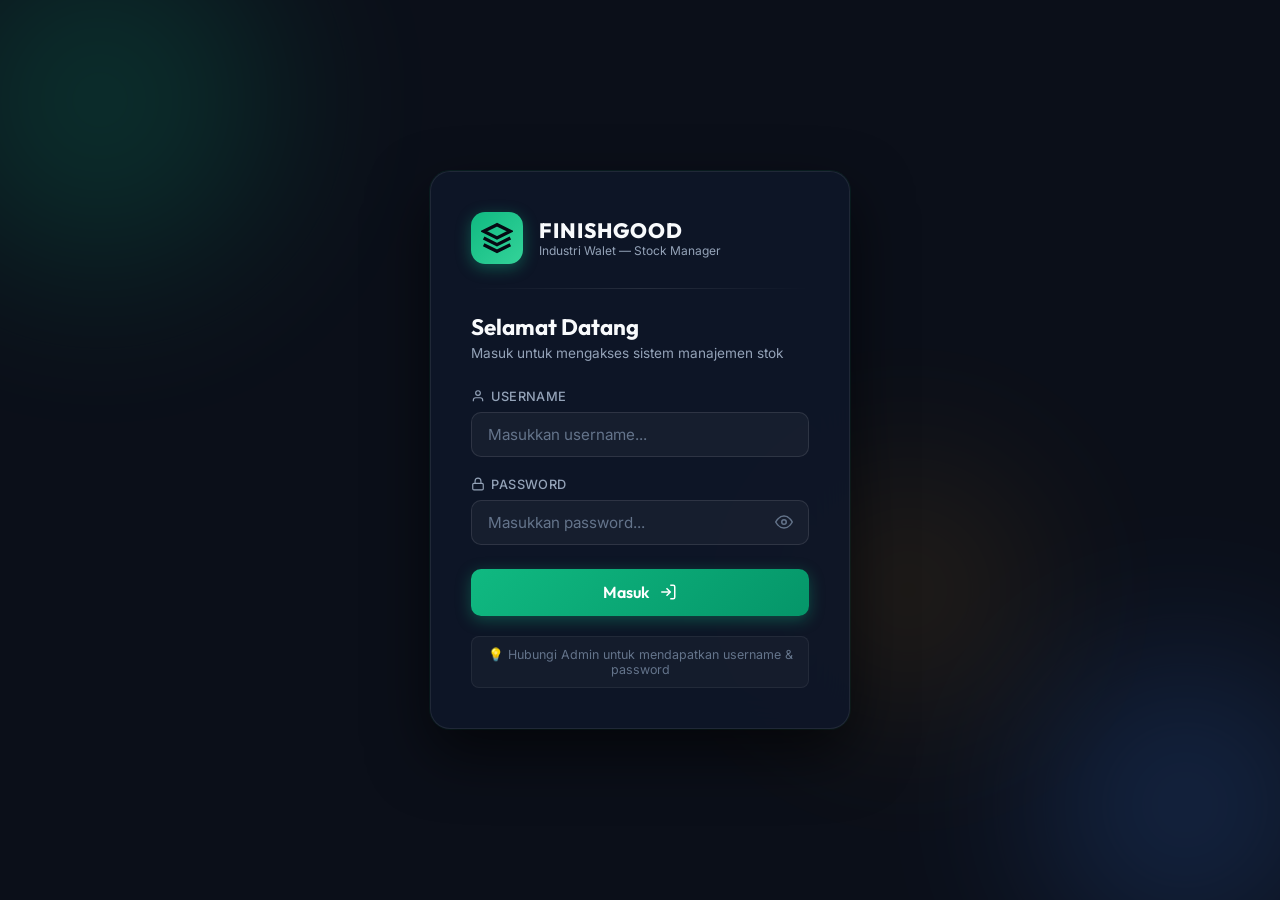
<file: index.html>
<!DOCTYPE html>
<html lang="id">
<head>
  <meta charset="UTF-8">
  <meta name="viewport" content="width=device-width, initial-scale=1.0">
  <title>Walet Finishgood Stock Manager</title>
  <link rel="stylesheet" href="style.css">
</head>
<body>

  <!-- ====================================================
       HALAMAN LOGIN OVERLAY
       Tampil di atas segalanya saat belum login
  ===================================================== -->
  <div id="login-overlay" class="login-overlay">
    <div class="login-bg-effects">
      <div class="login-orb orb-1"></div>
      <div class="login-orb orb-2"></div>
      <div class="login-orb orb-3"></div>
    </div>

    <div class="login-card" id="login-card">
      <!-- Logo & Brand -->
      <div class="login-brand">
        <div class="login-logo">
          <svg viewBox="0 0 24 24" width="32" height="32" stroke="#060913" stroke-width="2.5" fill="none">
            <path d="M12 2L2 7l10 5 10-5-10-5zM2 17l10 5 10-5M2 12l10 5 10-5"/>
          </svg>
        </div>
        <div class="login-brand-text">
          <span class="login-brand-name">FINISHGOOD</span>
          <span class="login-brand-sub">Industri Walet — Stock Manager</span>
        </div>
      </div>

      <div class="login-divider"></div>

      <h2 class="login-title">Selamat Datang</h2>
      <p class="login-subtitle">Masuk untuk mengakses sistem manajemen stok</p>

      <!-- Form Login -->
      <form id="login-form" class="login-form" autocomplete="off">
        <div class="login-field">
          <label for="login-username" class="login-label">
            <svg viewBox="0 0 24 24" width="14" height="14" stroke="currentColor" stroke-width="2" fill="none">
              <path d="M20 21v-2a4 4 0 0 0-4-4H8a4 4 0 0 0-4 4v2"/>
              <circle cx="12" cy="7" r="4"/>
            </svg>
            Username
          </label>
          <input
            type="text"
            id="login-username"
            class="login-input"
            placeholder="Masukkan username..."
            autocomplete="username"
            spellcheck="false"
          />
        </div>

        <div class="login-field">
          <label for="login-password" class="login-label">
            <svg viewBox="0 0 24 24" width="14" height="14" stroke="currentColor" stroke-width="2" fill="none">
              <rect x="3" y="11" width="18" height="11" rx="2" ry="2"/>
              <path d="M7 11V7a5 5 0 0 1 10 0v4"/>
            </svg>
            Password
          </label>
          <div class="login-input-wrap">
            <input
              type="password"
              id="login-password"
              class="login-input"
              placeholder="Masukkan password..."
              autocomplete="current-password"
            />
            <button type="button" id="toggle-password" class="toggle-pw-btn" title="Tampilkan/sembunyikan password">
              <svg id="eye-icon" viewBox="0 0 24 24" width="18" height="18" stroke="currentColor" stroke-width="2" fill="none">
                <path d="M1 12s4-8 11-8 11 8 11 8-4 8-11 8-11-8-11-8z"/>
                <circle cx="12" cy="12" r="3"/>
              </svg>
            </button>
          </div>
        </div>

        <!-- Error Message -->
        <div id="login-error" class="login-error" style="display:none;">
          <svg viewBox="0 0 24 24" width="14" height="14" stroke="currentColor" stroke-width="2" fill="none">
            <circle cx="12" cy="12" r="10"/>
            <line x1="12" y1="8" x2="12" y2="12"/>
            <line x1="12" y1="16" x2="12.01" y2="16"/>
          </svg>
          <span id="login-error-text">Username atau password salah.</span>
        </div>

        <button type="submit" id="login-btn" class="login-btn">
          <span>Masuk</span>
          <svg viewBox="0 0 24 24" width="18" height="18" stroke="currentColor" stroke-width="2" fill="none">
            <path d="M15 3h4a2 2 0 0 1 2 2v14a2 2 0 0 1-2 2h-4"/>
            <polyline points="10 17 15 12 10 7"/>
            <line x1="15" y1="12" x2="3" y2="12"/>
          </svg>
        </button>
      </form>

      <!-- Info akun demo -->
      <div class="login-hint">
        <span>💡 Hubungi Admin untuk mendapatkan username &amp; password</span>
      </div>
    </div>
  </div>

  <!-- APP UTAMA (disembunyikan sampai login) -->
  <div id="app-container" class="app-container" style="display:none;">
    
    <!-- Sidebar Navigation -->
    <aside class="sidebar">
      <div class="logo-container">
        <div class="logo-icon">
          <svg viewBox="0 0 24 24" width="24" height="24" stroke="#060913" stroke-width="2.5" fill="none"><path d="M12 2L2 7l10 5 10-5-10-5zM2 17l10 5 10-5M2 12l10 5 10-5"></path></svg>
        </div>
        <div>
          <span class="logo-text">FINISHGOOD</span>
          <span class="logo-subtext">Industri Walet</span>
        </div>
      </div>

      <ul class="nav-menu">
        <li class="nav-item active" data-tab="tab-pivot">
          <svg viewBox="0 0 24 24" fill="none" stroke="currentColor" stroke-width="2"><rect x="3" y="3" width="7" height="9" rx="1"></rect><rect x="14" y="3" width="7" height="5" rx="1"></rect><rect x="14" y="12" width="7" height="9" rx="1"></rect><rect x="3" y="16" width="7" height="5" rx="1"></rect></svg>
          Ringkasan Pivot
        </li>
        <li class="nav-item" data-tab="tab-board">
          <svg viewBox="0 0 24 24" fill="none" stroke="currentColor" stroke-width="2"><path d="M21 16V8a2 2 0 0 0-1-1.73l-7-4a2 2 0 0 0-2 0l-7 4A2 2 0 0 0 3 8v8a2 2 0 0 0 1 1.73l7 4a2 2 0 0 0 2 0l7-4A2 2 0 0 0 21 16z"></path><polyline points="3.27 6.96 12 12.01 20.73 6.96"></polyline><line x1="12" y1="22.08" x2="12" y2="12"></line></svg>
          Papan Stok (Kanban)
        </li>
        <li class="nav-item" data-tab="tab-matcher">
          <svg viewBox="0 0 24 24" fill="none" stroke="currentColor" stroke-width="2"><path d="M17 21v-2a4 4 0 0 0-4-4H5a4 4 0 0 0-4 4v2"></path><circle cx="9" cy="7" r="4"></circle><path d="M23 21v-2a4 4 0 0 0-3-3.87"></path><path d="M16 3.13a4 4 0 0 1 0 7.75"></path></svg>
          Penyatuan Outspek
        </li>
        <li class="nav-item" data-tab="tab-history">
          <svg viewBox="0 0 24 24" fill="none" stroke="currentColor" stroke-width="2">
            <path d="M12 8v4l3 3m6-3a9 9 0 11-18 0 9 9 0 0118 0z"/>
          </svg>
          Riwayat Aktivitas
        </li>
      </ul>

      <div class="sidebar-actions">
        <button class="btn btn-primary" id="btn-add-item">
          <svg viewBox="0 0 24 24" width="18" height="18" stroke="currentColor" stroke-width="2" fill="none"><line x1="12" y1="5" x2="12" y2="19"></line><line x1="5" y1="12" x2="19" y2="12"></line></svg>
          Input Lot Baru
        </button>
        <button class="btn btn-secondary" onclick="triggerImport()">
          <svg viewBox="0 0 24 24" width="18" height="18" stroke="currentColor" stroke-width="2" fill="none"><path d="M21 15v4a2 2 0 0 1-2 2H5a2 2 0 0 1-2-2v-4"></path><polyline points="14 10 12 12 10 10"></polyline><line x1="12" y1="12" x2="12" y2="3"></line></svg>
          Impor JSON
        </button>
        <input type="file" id="import-file-input" style="display: none;" accept=".json" onchange="importJSON(event)">
        <button class="btn btn-secondary" onclick="exportJSON()">
          <svg viewBox="0 0 24 24" width="18" height="18" stroke="currentColor" stroke-width="2" fill="none"><path d="M21 15v4a2 2 0 0 1-2 2H5a2 2 0 0 1-2-2v-4"></path><polyline points="17 8 12 3 7 8"></polyline><line x1="12" y1="3" x2="12" y2="15"></line></svg>
          Ekspor JSON
        </button>
        <button class="btn btn-secondary" onclick="exportCSV()">
          <svg viewBox="0 0 24 24" width="18" height="18" stroke="currentColor" stroke-width="2" fill="none"><path d="M14 2H6a2 2 0 0 0-2 2v16a2 2 0 0 0 2 2h12a2 2 0 0 0 2-2V8z"></path><polyline points="14 2 14 8 20 8"></polyline><line x1="16" y1="13" x2="8" y2="13"></line><line x1="16" y1="17" x2="8" y2="17"></line><polyline points="10 9 9 9 8 9"></polyline></svg>
          Ekspor CSV (Excel)
        </button>
      </div>

      <!-- User Info & Logout (di bagian bawah sidebar) -->
      <div class="sidebar-user-info">
        <div class="user-avatar-wrap">
          <div class="user-avatar" id="user-avatar">A</div>
          <div class="user-details">
            <span class="user-name" id="user-name">Administrator</span>
            <span class="user-role-badge role-admin" id="user-role-badge">Admin</span>
          </div>
        </div>
        <button class="btn-logout" onclick="logout()" title="Keluar dari aplikasi">
          <svg viewBox="0 0 24 24" width="16" height="16" stroke="currentColor" stroke-width="2" fill="none">
            <path d="M9 21H5a2 2 0 0 1-2-2V5a2 2 0 0 1 2-2h4"/>
            <polyline points="16 17 21 12 16 7"/>
            <line x1="21" y1="12" x2="9" y2="12"/>
          </svg>
        </button>
      </div>
    </aside>

    <!-- Main Content Panel -->
    <main class="main-content">
      
      <!-- Top Title Header -->
      <header class="header">
        <div>
          <h1 class="header-title">Stok Global Finishgood</h1>
          <p class="header-subtitle">Pantau, pindahkan, dan satukan warna outspek ke stok packing secara menyeluruh.</p>
        </div>
      </header>

      <!-- Key Dashboard Metrics -->
      <section class="stats-grid">
        <div class="stat-card tidak-po">
          <span class="stat-label">Tidak PO</span>
          <span class="stat-value" id="stat-tidak-po">0 <span class="stat-unit">g</span></span>
          <span class="stat-desc">Menunggu PO masuk</span>
        </div>
        <div class="stat-card po-terbaru">
          <span class="stat-label">PO Terbaru</span>
          <span class="stat-value" id="stat-po-terbaru">0 <span class="stat-unit">g</span></span>
          <span class="stat-desc">Daftar PO aktif terbaru</span>
        </div>
        <div class="stat-card outspek">
          <span class="stat-label">Outspek</span>
          <span class="stat-value" id="stat-outspek">0 <span class="stat-unit">g</span></span>
          <span class="stat-desc">Barang tidak sesuai ketentuan</span>
        </div>
        <div class="stat-card stok-packing">
          <span class="stat-label">Stok Packing</span>
          <span class="stat-value" id="stat-stok-packing">0 <span class="stat-unit">g</span></span>
          <span class="stat-desc">Stok siap kirim</span>
        </div>
      </section>

      <!-- TAB 1: Pivot Tables (Excel View Equivalent) -->
      <section class="tab-panel active" id="tab-pivot">
        <div class="pivot-grid">
          
          <!-- Tidak PO Table Card -->
          <div class="card">
            <div class="card-header">
              <span class="card-title">
                <span class="color-dot" style="background-color: var(--color-tidak-po);"></span>
                TIDAK PO
              </span>
              <span class="badge badge-tidak-po">Menunggu PO</span>
            </div>
            <div class="table-container">
              <table>
                <thead>
                  <tr>
                    <th>Customer</th>
                    <th>Asal Barang</th>
                    <th>Berat</th>
                  </tr>
                </thead>
                <tbody id="tidak-po-table-body">
                  <!-- Generated dynamically -->
                </tbody>
              </table>
            </div>
          </div>

          <!-- PO Terbaru Table Card -->
          <div class="card">
            <div class="card-header">
              <span class="card-title">
                <span class="color-dot" style="background-color: var(--color-po-terbaru);"></span>
                PO TERBARU
              </span>
              <span class="badge badge-po-terbaru">PO Aktif</span>
            </div>
            <div class="table-container">
              <table>
                <thead>
                  <tr>
                    <th>Customer</th>
                    <th>Asal Barang</th>
                    <th>Berat</th>
                  </tr>
                </thead>
                <tbody id="po-terbaru-table-body">
                  <!-- Generated dynamically -->
                </tbody>
              </table>
            </div>
          </div>

          <!-- Stok Packing Table Card -->
          <div class="card">
            <div class="card-header">
              <span class="card-title">
                <span class="color-dot" style="background-color: var(--color-stok-packing);"></span>
                STOK PACKING
              </span>
              <span class="badge badge-stok-packing">Siap Kirim</span>
            </div>
            <div class="table-container">
              <table>
                <thead>
                  <tr>
                    <th>Customer</th>
                    <th>Nama Barang</th>
                    <th>Berat</th>
                  </tr>
                </thead>
                <tbody id="stok-packing-table-body">
                  <!-- Generated dynamically -->
                </tbody>
              </table>
            </div>
          </div>

          <!-- Outspek Matrix Table Card (Span full width) -->
          <div class="card pivot-full">
            <div class="card-header">
              <span class="card-title">
                <span class="color-dot" style="background-color: var(--color-outspek);"></span>
                OUTSPEK (Rincian Warna)
              </span>
              <span class="badge badge-outspek">Tidak Sesuai Ketentuan</span>
            </div>
            <div class="table-container">
              <table>
                <thead>
                  <tr>
                    <th>Customer</th>
                    <th>Asal Barang</th>
                    <th>PT</th>
                    <th>PB</th>
                    <th>PK</th>
                    <th>ABU</th>
                    <th>SEMU</th>
                    <th>PCS</th>
                    <th>BELANG</th>
                    <th>Total</th>
                  </tr>
                </thead>
                <tbody id="outspek-table-body">
                  <!-- Generated dynamically -->
                </tbody>
              </table>
            </div>
          </div>

        </div>
      </section>

      <!-- TAB 2: Board View (Kanban & Drag-n-Drop) -->
      <section class="tab-panel" id="tab-board">
        <div class="board-columns">
          
          <!-- Column 1: Tidak PO -->
          <div class="board-column">
            <div class="column-header">
              <span class="column-title">
                <span class="color-dot" style="background-color: var(--color-tidak-po);"></span>
                Tidak PO
              </span>
              <div style="display: flex; align-items: center; gap: 0.35rem;">
                <button class="card-btn" onclick="toggleColumnSearch('tidak-po')" title="Cari di kolom ini" style="padding: 0.25rem;">
                  <svg viewBox="0 0 24 24" width="14" height="14" stroke="currentColor" stroke-width="2" fill="none"><circle cx="11" cy="11" r="8"></circle><line x1="21" y1="21" x2="16.65" y2="16.65"></line></svg>
                </button>
                <span class="column-count" id="count-tidak-po">0</span>
              </div>
            </div>
            <div class="column-search-container" id="search-container-tidak-po" style="display: none; padding: 0.5rem 1rem; border-bottom: 1px solid var(--border-glass);">
              <input type="text" class="column-search-input" id="search-input-tidak-po" placeholder="Cari Asal / Berat..." oninput="handleColumnSearch('TIDAK_PO', this.value)" style="width: 100%; background: rgba(15, 23, 42, 0.5); border: 1px solid var(--border-glass); padding: 0.4rem 0.75rem; border-radius: 8px; color: var(--color-text-primary); font-size: 0.8rem; outline: none;">
            </div>
            <div class="cards-container" id="col-tidak-po"></div>
          </div>

          <!-- Column 2: PO Terbaru -->
          <div class="board-column">
            <div class="column-header">
              <span class="column-title">
                <span class="color-dot" style="background-color: var(--color-po-terbaru);"></span>
                PO Terbaru
              </span>
              <div style="display: flex; align-items: center; gap: 0.35rem;">
                <button class="card-btn" onclick="toggleColumnSearch('po-terbaru')" title="Cari di kolom ini" style="padding: 0.25rem;">
                  <svg viewBox="0 0 24 24" width="14" height="14" stroke="currentColor" stroke-width="2" fill="none"><circle cx="11" cy="11" r="8"></circle><line x1="21" y1="21" x2="16.65" y2="16.65"></line></svg>
                </button>
                <span class="column-count" id="count-po-terbaru">0</span>
              </div>
            </div>
            <div class="column-search-container" id="search-container-po-terbaru" style="display: none; padding: 0.5rem 1rem; border-bottom: 1px solid var(--border-glass);">
              <input type="text" class="column-search-input" id="search-input-po-terbaru" placeholder="Cari Asal / Berat..." oninput="handleColumnSearch('PO_TERBARU', this.value)" style="width: 100%; background: rgba(15, 23, 42, 0.5); border: 1px solid var(--border-glass); padding: 0.4rem 0.75rem; border-radius: 8px; color: var(--color-text-primary); font-size: 0.8rem; outline: none;">
            </div>
            <div class="cards-container" id="col-po-terbaru"></div>
          </div>

          <!-- Column 3: Outspek -->
          <div class="board-column">
            <div class="column-header">
              <span class="column-title">
                <span class="color-dot" style="background-color: var(--color-outspek);"></span>
                Outspek
              </span>
              <div style="display: flex; align-items: center; gap: 0.35rem;">
                <button class="card-btn" onclick="toggleColumnSearch('outspek')" title="Cari di kolom ini" style="padding: 0.25rem;">
                  <svg viewBox="0 0 24 24" width="14" height="14" stroke="currentColor" stroke-width="2" fill="none"><circle cx="11" cy="11" r="8"></circle><line x1="21" y1="21" x2="16.65" y2="16.65"></line></svg>
                </button>
                <span class="column-count" id="count-outspek">0</span>
              </div>
            </div>
            <div class="column-search-container" id="search-container-outspek" style="display: none; padding: 0.5rem 1rem; border-bottom: 1px solid var(--border-glass);">
              <input type="text" class="column-search-input" id="search-input-outspek" placeholder="Cari Asal / Berat..." oninput="handleColumnSearch('OUTSPEK', this.value)" style="width: 100%; background: rgba(15, 23, 42, 0.5); border: 1px solid var(--border-glass); padding: 0.4rem 0.75rem; border-radius: 8px; color: var(--color-text-primary); font-size: 0.8rem; outline: none;">
            </div>
            <div class="cards-container" id="col-outspek"></div>
          </div>

          <!-- Column 4: Stok Packing -->
          <div class="board-column">
            <div class="column-header">
              <span class="column-title">
                <span class="color-dot" style="background-color: var(--color-stok-packing);"></span>
                Stok Packing
              </span>
              <div style="display: flex; align-items: center; gap: 0.35rem;">
                <button class="card-btn" onclick="toggleColumnSearch('stok-packing')" title="Cari di kolom ini" style="padding: 0.25rem;">
                  <svg viewBox="0 0 24 24" width="14" height="14" stroke="currentColor" stroke-width="2" fill="none"><circle cx="11" cy="11" r="8"></circle><line x1="21" y1="21" x2="16.65" y2="16.65"></line></svg>
                </button>
                <span class="column-count" id="count-stok-packing">0</span>
              </div>
            </div>
            <div class="column-search-container" id="search-container-stok-packing" style="display: none; padding: 0.5rem 1rem; border-bottom: 1px solid var(--border-glass);">
              <input type="text" class="column-search-input" id="search-input-stok-packing" placeholder="Cari Nama / Berat..." oninput="handleColumnSearch('STOK_PACKING', this.value)" style="width: 100%; background: rgba(15, 23, 42, 0.5); border: 1px solid var(--border-glass); padding: 0.4rem 0.75rem; border-radius: 8px; color: var(--color-text-primary); font-size: 0.8rem; outline: none;">
            </div>
            <div class="cards-container" id="col-stok-packing"></div>
          </div>

        </div>
      </section>

      <!-- TAB 3: Outspek Matcher & Merger -->
      <section class="tab-panel" id="tab-matcher">
        <div class="matcher-container">
          
          <!-- Left side: Outspek Color Lists -->
          <div class="outspek-list-section">
            <div class="card-header" style="margin-bottom: 0.5rem;">
              <h2 class="card-title" style="font-size: 1.1rem;">Daftar Warna Barang Outspek</h2>
            </div>
            <div id="outspek-matcher-colors" style="display: flex; flex-direction: column; gap: 1.25rem;">
              <!-- Generated dynamically by app.js -->
            </div>
          </div>

          <!-- Right side: Consolidation & Merger Panel -->
          <div>
            <div class="merge-box">
              <h3 class="merge-box-title">
                <svg viewBox="0 0 24 24" width="20" height="20" stroke="var(--primary)" stroke-width="2" fill="none"><path d="M12 2v20M17 5H9.5a3.5 3.5 0 0 0 0 7h5a3.5 3.5 0 0 1 0 7H6"></path></svg>
                Penyatuan Warna
              </h3>
              
              <div class="info-banner">
                <svg viewBox="0 0 24 24" fill="none" stroke="currentColor" stroke-width="2"><circle cx="12" cy="12" r="10"></circle><line x1="12" y1="16" x2="12" y2="12"></line><line x1="12" y1="8" x2="12.01" y2="8"></line></svg>
                <span>Satukan warna outspek sejenis dari customer untuk dikonversi menjadi <strong>Stok Packing</strong> (siap kirim).</span>
              </div>

              <div style="display: flex; flex-direction: column; gap: 0.5rem;">
                <span style="font-size: 0.8rem; color: var(--color-text-secondary); font-weight: 600; text-transform: uppercase;">Barang yang akan disatukan:</span>
                <div class="selected-items-list" id="merge-selected-list">
                  <!-- Dynamic selection list -->
                </div>
              </div>

              <div class="merge-summary">
                <div class="summary-row">
                  <span>Total Berat Gabungan</span>
                  <span class="summary-total-weight" id="merge-total-weight">0 g</span>
                </div>
                <!-- Dynamic 300g multiple packing alert -->
                <div id="merge-packing-alert" style="display: none; margin-top: 0.5rem; background-color: rgba(16, 185, 129, 0.15); border: 1px solid rgba(16, 185, 129, 0.3); border-radius: 8px; padding: 0.75rem; color: #34d399; font-size: 0.8rem; align-items: center; gap: 0.5rem;">
                  <svg viewBox="0 0 24 24" width="16" height="16" stroke="currentColor" stroke-width="2.5" fill="none" style="flex-shrink:0;"><path d="M22 11.08V12a10 10 0 1 1-5.93-9.14"></path><polyline points="22 4 12 14.01 9 11.01"></polyline></svg>
                  <span id="merge-packing-alert-text">Saling melengkapi! Bisa dibuat 2 pack (@300g).</span>
                </div>
              </div>

              <div class="merge-form-group">
                <label for="merge-customer">Customer</label>
                <input type="text" id="merge-customer" placeholder="AH-GN" readonly>
              </div>

              <div class="merge-form-group">
                <label for="merge-nama-barang">Nama Barang Packing Akhir</label>
                <input type="text" id="merge-nama-barang" placeholder="Contoh: S1, S2, K1">
              </div>

              <button class="btn btn-primary" id="btn-merge-action" style="width: 100%; margin-top: 0.5rem;" disabled>
                Proses Satukan & Pindahkan ke Packing
              </button>
            </div>
          </div>

      <!-- TAB 4: Riwayat Aktivitas / Logs -->
      <section class="tab-panel" id="tab-history">
        <div class="card">
          <div class="card-header" style="display: flex; justify-content: space-between; align-items: center; flex-wrap: wrap; gap: 1rem;">
            <span class="card-title">
              <svg viewBox="0 0 24 24" width="20" height="20" stroke="var(--primary)" stroke-width="2" fill="none" style="vertical-align: middle; margin-right: 0.5rem;"><path d="M12 8v4l3 3m6-3a9 9 0 11-18 0 9 9 0 0118 0z"/></svg>
              Log Transaksi & Perpindahan Barang
            </span>
            <div style="display: flex; gap: 0.75rem;">
              <button class="btn btn-secondary" onclick="exportHistoryCSV()">
                <svg viewBox="0 0 24 24" width="16" height="16" stroke="currentColor" stroke-width="2" fill="none"><path d="M14 2H6a2 2 0 0 0-2 2v16a2 2 0 0 0 2 2h12a2 2 0 0 0 2-2V8z"></path><polyline points="14 2 14 8 20 8"></polyline><line x1="16" y1="13" x2="8" y2="13"></line><line x1="16" y1="17" x2="8" y2="17"></line><polyline points="10 9 9 9 8 9"></polyline></svg>
                Ekspor Log CSV
              </button>
              <button class="btn btn-secondary" id="btn-clear-history" onclick="clearHistory()" style="color: var(--color-outspek); border-color: rgba(239, 68, 68, 0.2);">
                Hapus Semua Log
              </button>
            </div>
          </div>
          
          <div class="history-filters" style="padding: 1rem; border-bottom: 1px solid var(--border-glass); display: flex; gap: 1rem; flex-wrap: wrap;">
            <div style="flex: 1; min-width: 200px;">
              <input type="text" id="history-search" placeholder="Cari berdasarkan User, Item ID, atau Keterangan..." style="width: 100%; background: rgba(15, 23, 42, 0.5); border: 1px solid var(--border-glass); padding: 0.5rem 1rem; border-radius: 8px; color: var(--color-text-primary); outline: none;">
            </div>
            <div>
              <select id="history-filter-action" style="background: rgba(15, 23, 42, 0.5); border: 1px solid var(--border-glass); padding: 0.5rem 1rem; border-radius: 8px; color: var(--color-text-primary); outline: none;">
                <option value="ALL">Semua Aksi</option>
                <option value="TAMBAH">Tambah Lot</option>
                <option value="PINDAH">Pindah Status</option>
                <option value="EDIT">Edit Item</option>
                <option value="HAPUS">Hapus Item</option>
                <option value="MERGE">Penyatuan</option>
              </select>
            </div>
          </div>

          <div class="table-container">
            <table>
              <thead>
                <tr>
                  <th>Waktu</th>
                  <th>Pengguna</th>
                  <th>Aksi</th>
                  <th>Item ID</th>
                  <th>Customer</th>
                  <th>Berat</th>
                  <th>Keterangan</th>
                </tr>
              </thead>
              <tbody id="history-table-body">
                <!-- Generated dynamically -->
              </tbody>
            </table>
          </div>
        </div>
      </section>

    </main>

  </div>

  <!-- Toast Notification Area -->
  <div class="toast-container" id="toast-container"></div>

  <!-- ================= MODALS ================= -->

  <!-- 1. Add Item Modal -->
  <div class="modal-overlay" id="add-modal">
    <div class="modal">
      <div class="modal-header">
        <h3 class="modal-title">Input Lot Stok Baru</h3>
        <button class="modal-close" onclick="closeModal('add-modal')">&times;</button>
      </div>
      <form id="add-form">
        <div class="modal-body">
          <div class="form-grid">
            
            <div class="form-group-full merge-form-group">
              <label for="add-customer">Customer</label>
              <input type="text" id="add-customer" placeholder="Contoh: AH-GN, MR LIAO 2" required>
            </div>

            <div class="merge-form-group">
              <label for="add-status">Status/Tabel</label>
              <select id="add-status">
                <option value="TIDAK_PO">TIDAK PO</option>
                <option value="PO_TERBARU">PO TERBARU</option>
                <option value="OUTSPEK">OUTSPEK</option>
                <option value="STOK_PACKING">STOK PACKING</option>
              </select>
            </div>

            <!-- Field: Asal Barang (For Tidak PO, PO Terbaru, Outspek) -->
            <div class="merge-form-group field-asal-wrapper">
              <label for="add-asal">Asal Barang</label>
              <input type="text" id="add-asal" placeholder="Contoh: A JUMBO @100, OV NTR L">
            </div>

            <!-- Field: Nama Barang (For Stok Packing) -->
            <div class="merge-form-group field-nama-wrapper" style="display: none;">
              <label for="add-nama">Nama Barang (Packing)</label>
              <input type="text" id="add-nama" placeholder="Contoh: S1, S2, K1">
            </div>

            <!-- Weight Input (For non-Outspek) -->
            <div class="form-group-full merge-form-group field-berat-wrapper">
              <label for="add-berat">Berat Total (gram)</label>
              <input type="number" id="add-berat" min="1" step="any" placeholder="Masukkan berat">
            </div>

            <!-- Color Breakdown Inputs (For Outspek status) -->
            <div class="form-group-full color-breakdown-section field-colors-wrapper" style="display: none;">
              <div class="color-breakdown-title">Rincian Berat Per Warna (gr)</div>
              <div class="color-input-grid">
                <div class="color-input-wrapper">
                  <label><span class="color-dot PT"></span>PT</label>
                  <input type="number" id="color-add-PT" min="0" step="any" placeholder="0">
                </div>
                <div class="color-input-wrapper">
                  <label><span class="color-dot PB"></span>PB</label>
                  <input type="number" id="color-add-PB" min="0" step="any" placeholder="0">
                </div>
                <div class="color-input-wrapper">
                  <label><span class="color-dot PK"></span>PK</label>
                  <input type="number" id="color-add-PK" min="0" step="any" placeholder="0">
                </div>
                <div class="color-input-wrapper">
                  <label><span class="color-dot ABU"></span>ABU</label>
                  <input type="number" id="color-add-ABU" min="0" step="any" placeholder="0">
                </div>
                <div class="color-input-wrapper">
                  <label><span class="color-dot SEMU"></span>SEMU</label>
                  <input type="number" id="color-add-SEMU" min="0" step="any" placeholder="0">
                </div>
                <div class="color-input-wrapper">
                  <label><span class="color-dot PCS"></span>PCS</label>
                  <input type="number" id="color-add-PCS" min="0" step="any" placeholder="0">
                </div>
                <div class="color-input-wrapper">
                  <label><span class="color-dot BELANG"></span>BELANG</label>
                  <input type="number" id="color-add-BELANG" min="0" step="any" placeholder="0">
                </div>
              </div>
            </div>

          </div>
        </div>
        <div class="modal-footer">
          <button type="button" class="btn btn-secondary" onclick="closeModal('add-modal')">Batal</button>
          <button type="submit" class="btn btn-primary">Simpan Lot</button>
        </div>
      </form>
    </div>
  </div>

  <!-- 2. Edit Item Modal -->
  <div class="modal-overlay" id="edit-modal">
    <div class="modal">
      <div class="modal-header">
        <h3 class="modal-title" id="edit-title">Edit Lot Stok</h3>
        <button class="modal-close" onclick="closeModal('edit-modal')">&times;</button>
      </div>
      <form id="edit-form">
        <div class="modal-body">
          <div class="form-grid">
            
            <div class="form-group-full merge-form-group">
              <label for="edit-customer">Customer</label>
              <input type="text" id="edit-customer" required>
            </div>

            <div class="merge-form-group">
              <label for="edit-status">Status/Tabel</label>
              <select id="edit-status">
                <option value="TIDAK_PO">TIDAK PO</option>
                <option value="PO_TERBARU">PO TERBARU</option>
                <option value="OUTSPEK">OUTSPEK</option>
                <option value="STOK_PACKING">STOK PACKING</option>
              </select>
            </div>

            <div class="merge-form-group field-asal-wrapper">
              <label for="edit-asal">Asal Barang</label>
              <input type="text" id="edit-asal">
            </div>

            <div class="merge-form-group field-nama-wrapper" style="display: none;">
              <label for="edit-nama">Nama Barang (Packing)</label>
              <input type="text" id="edit-nama">
            </div>

            <div class="form-group-full merge-form-group field-berat-wrapper">
              <label for="edit-berat">Berat Total (gram)</label>
              <input type="number" id="edit-berat" min="1" step="any">
            </div>

            <!-- Color Breakdown Inputs (For Outspek status) -->
            <div class="form-group-full color-breakdown-section field-colors-wrapper" style="display: none;">
              <div class="color-breakdown-title">Rincian Berat Per Warna (gr)</div>
              <div class="color-input-grid">
                <div class="color-input-wrapper">
                  <label><span class="color-dot PT"></span>PT</label>
                  <input type="number" id="color-edit-PT" min="0" step="any" placeholder="0">
                </div>
                <div class="color-input-wrapper">
                  <label><span class="color-dot PB"></span>PB</label>
                  <input type="number" id="color-edit-PB" min="0" step="any" placeholder="0">
                </div>
                <div class="color-input-wrapper">
                  <label><span class="color-dot PK"></span>PK</label>
                  <input type="number" id="color-edit-PK" min="0" step="any" placeholder="0">
                </div>
                <div class="color-input-wrapper">
                  <label><span class="color-dot ABU"></span>ABU</label>
                  <input type="number" id="color-edit-ABU" min="0" step="any" placeholder="0">
                </div>
                <div class="color-input-wrapper">
                  <label><span class="color-dot SEMU"></span>SEMU</label>
                  <input type="number" id="color-edit-SEMU" min="0" step="any" placeholder="0">
                </div>
                <div class="color-input-wrapper">
                  <label><span class="color-dot PCS"></span>PCS</label>
                  <input type="number" id="color-edit-PCS" min="0" step="any" placeholder="0">
                </div>
                <div class="color-input-wrapper">
                  <label><span class="color-dot BELANG"></span>BELANG</label>
                  <input type="number" id="color-edit-BELANG" min="0" step="any" placeholder="0">
                </div>
              </div>
            </div>

          </div>
        </div>
        <div class="modal-footer">
          <button type="button" class="btn btn-secondary" onclick="closeModal('edit-modal')">Batal</button>
          <button type="submit" class="btn btn-primary">Simpan Perubahan</button>
        </div>
      </form>
    </div>
  </div>

  <!-- 3. Move to Outspek Breakdown Intercept Modal -->
  <div class="modal-overlay" id="outspek-move-modal">
    <div class="modal">
      <div class="modal-header">
        <h3 class="modal-title" id="outspek-move-title">Rincian Warna Outspek</h3>
        <button class="modal-close" onclick="closeModal('outspek-move-modal')">&times;</button>
      </div>
      <form id="outspek-move-form">
        <div class="modal-body">
          
          <div class="info-banner" style="margin-bottom: 0.5rem;">
            <svg viewBox="0 0 24 24" fill="none" stroke="currentColor" stroke-width="2"><circle cx="12" cy="12" r="10"></circle><line x1="12" y1="16" x2="12" y2="12"></line><line x1="12" y1="8" x2="12.01" y2="8"></line></svg>
            <span>Harap rincikan berat <strong id="outspek-move-weight-hint">0</strong> gram barang ini ke dalam kategori warna outspek di bawah:</span>
          </div>

          <div class="form-grid">
            <div class="form-group-full merge-form-group">
              <label for="outspek-move-asal">Asal Barang</label>
              <input type="text" id="outspek-move-asal" required>
            </div>
            
            <div class="form-group-full color-breakdown-section">
              <div class="color-breakdown-title">Rincian Warna (gr)</div>
              <div class="color-input-grid">
                <div class="color-input-wrapper">
                  <label><span class="color-dot PT"></span>PT</label>
                  <input type="number" id="color-move-PT" min="0" step="any" placeholder="0">
                </div>
                <div class="color-input-wrapper">
                  <label><span class="color-dot PB"></span>PB</label>
                  <input type="number" id="color-move-PB" min="0" step="any" placeholder="0">
                </div>
                <div class="color-input-wrapper">
                  <label><span class="color-dot PK"></span>PK</label>
                  <input type="number" id="color-move-PK" min="0" step="any" placeholder="0">
                </div>
                <div class="color-input-wrapper">
                  <label><span class="color-dot ABU"></span>ABU</label>
                  <input type="number" id="color-move-ABU" min="0" step="any" placeholder="0">
                </div>
                <div class="color-input-wrapper">
                  <label><span class="color-dot SEMU"></span>SEMU</label>
                  <input type="number" id="color-move-SEMU" min="0" step="any" placeholder="0">
                </div>
                <div class="color-input-wrapper">
                  <label><span class="color-dot PCS"></span>PCS</label>
                  <input type="number" id="color-move-PCS" min="0" step="any" placeholder="0">
                </div>
                <div class="color-input-wrapper">
                  <label><span class="color-dot BELANG"></span>BELANG</label>
                  <input type="number" id="color-move-BELANG" min="0" step="any" placeholder="0">
                </div>
              </div>
            </div>
          </div>

        </div>
        <div class="modal-footer">
          <button type="button" class="btn btn-secondary" onclick="closeModal('outspek-move-modal')">Batal</button>
          <button type="submit" class="btn btn-primary">Konfirmasi Outspek</button>
        </div>
      </form>
    </div>
  </div>

  <!-- 4. Move to Packing Intercept Modal -->
  <div class="modal-overlay" id="packing-move-modal">
    <div class="modal">
      <div class="modal-header">
        <h3 class="modal-title" id="packing-move-title">Nama Barang Stok Packing</h3>
        <button class="modal-close" onclick="closeModal('packing-move-modal')">&times;</button>
      </div>
      <form id="packing-move-form">
        <div class="modal-body">
          <div class="merge-form-group">
            <label for="packing-move-nama">Nama Barang Packing Akhir</label>
            <input type="text" id="packing-move-nama" placeholder="Contoh: S1, S2, K1, SOA" required>
          </div>
        </div>
  <!-- 5. Kurangi Sebagian (Split) Modal -->
  <div class="modal-overlay" id="split-modal">
    <div class="modal">
      <div class="modal-header">
        <h3 class="modal-title" id="split-title">Kurangi Sebagian & Pindahkan</h3>
        <button class="modal-close" onclick="closeModal('split-modal')">&times;</button>
      </div>
      <form id="split-form">
        <div class="modal-body">
          
          <div class="info-banner" style="margin-bottom: 0.5rem;">
            <svg viewBox="0 0 24 24" fill="none" stroke="currentColor" stroke-width="2" style="flex-shrink:0;"><circle cx="12" cy="12" r="10"></circle><line x1="12" y1="16" x2="12" y2="12"></line><line x1="12" y1="8" x2="12.01" y2="8"></line></svg>
            <span>Lot ini memiliki total berat <strong id="split-weight-hint">0</strong> gram. Masukkan berat yang ingin Anda kurangi untuk dipindahkan.</span>
          </div>

          <div class="form-grid">
            <!-- Source Outspek color reductions (dynamic, visible only if source is Outspek) -->
            <div class="form-group-full color-breakdown-section field-split-source-colors-wrapper" style="display: none; background-color: rgba(239, 68, 68, 0.05); border-color: rgba(239, 68, 68, 0.2);">
              <div class="color-breakdown-title" style="color: #f87171;">Pecah Berat Warna yang Dikurangi (gr)</div>
              <div class="color-input-grid">
                <div class="color-input-wrapper">
                  <label><span class="color-dot PT"></span>PT</label>
                  <input type="number" id="color-split-src-PT" min="0" step="any" placeholder="0">
                </div>
                <div class="color-input-wrapper">
                  <label><span class="color-dot PB"></span>PB</label>
                  <input type="number" id="color-split-src-PB" min="0" step="any" placeholder="0">
                </div>
                <div class="color-input-wrapper">
                  <label><span class="color-dot PK"></span>PK</label>
                  <input type="number" id="color-split-src-PK" min="0" step="any" placeholder="0">
                </div>
                <div class="color-input-wrapper">
                  <label><span class="color-dot ABU"></span>ABU</label>
                  <input type="number" id="color-split-src-ABU" min="0" step="any" placeholder="0">
                </div>
                <div class="color-input-wrapper">
                  <label><span class="color-dot SEMU"></span>SEMU</label>
                  <input type="number" id="color-split-src-SEMU" min="0" step="any" placeholder="0">
                </div>
                <div class="color-input-wrapper">
                  <label><span class="color-dot PCS"></span>PCS</label>
                  <input type="number" id="color-split-src-PCS" min="0" step="any" placeholder="0">
                </div>
                <div class="color-input-wrapper">
                  <label><span class="color-dot BELANG"></span>BELANG</label>
                  <input type="number" id="color-split-src-BELANG" min="0" step="any" placeholder="0">
                </div>
              </div>
            </div>

            <!-- Standard weight input (visible only if source is NOT Outspek) -->
            <div class="form-group-full merge-form-group field-split-amount-wrapper">
              <label for="split-amount">Berat yang Dikurangi (gram)</label>
              <input type="number" id="split-amount" min="1" step="any" placeholder="Masukkan jumlah berat">
            </div>

            <div class="merge-form-group">
              <label for="split-target-status">Pindahkan Ke Status</label>
              <select id="split-target-status">
                <option value="TIDAK_PO">TIDAK PO</option>
                <option value="PO_TERBARU">PO TERBARU</option>
                <option value="OUTSPEK">OUTSPEK</option>
                <option value="STOK_PACKING">STOK PACKING</option>
              </select>
            </div>

            <!-- Conditional: Asal Barang for target (Tidak PO, PO Terbaru, Outspek) -->
            <div class="merge-form-group field-split-target-asal-wrapper">
              <label for="split-target-asal">Asal Barang Baru</label>
              <input type="text" id="split-target-asal" placeholder="Contoh: A JUMBO, P1">
            </div>

            <!-- Conditional: Nama Barang for target (Stok Packing) -->
            <div class="merge-form-group field-split-target-nama-wrapper" style="display: none;">
              <label for="split-target-nama">Nama Barang Packing Baru</label>
              <input type="text" id="split-target-nama" placeholder="Contoh: S1, K1">
            </div>

            <!-- Color Breakdown for target Outspek -->
            <div class="form-group-full color-breakdown-section field-split-target-colors-wrapper" style="display: none;">
              <div class="color-breakdown-title">Rincian Warna Berat Baru (gr)</div>
              <div class="color-input-grid">
                <div class="color-input-wrapper">
                  <label><span class="color-dot PT"></span>PT</label>
                  <input type="number" id="color-split-tgt-PT" min="0" step="any" placeholder="0">
                </div>
                <div class="color-input-wrapper">
                  <label><span class="color-dot PB"></span>PB</label>
                  <input type="number" id="color-split-tgt-PB" min="0" step="any" placeholder="0">
                </div>
                <div class="color-input-wrapper">
                  <label><span class="color-dot PK"></span>PK</label>
                  <input type="number" id="color-split-tgt-PK" min="0" step="any" placeholder="0">
                </div>
                <div class="color-input-wrapper">
                  <label><span class="color-dot ABU"></span>ABU</label>
                  <input type="number" id="color-split-tgt-ABU" min="0" step="any" placeholder="0">
                </div>
                <div class="color-input-wrapper">
                  <label><span class="color-dot SEMU"></span>SEMU</label>
                  <input type="number" id="color-split-tgt-SEMU" min="0" step="any" placeholder="0">
                </div>
                <div class="color-input-wrapper">
                  <label><span class="color-dot PCS"></span>PCS</label>
                  <input type="number" id="color-split-tgt-PCS" min="0" step="any" placeholder="0">
                </div>
                <div class="color-input-wrapper">
                  <label><span class="color-dot BELANG"></span>BELANG</label>
                  <input type="number" id="color-split-tgt-BELANG" min="0" step="any" placeholder="0">
                </div>
              </div>
            </div>

          </div>
        </div>
        <div class="modal-footer">
          <button type="button" class="btn btn-secondary" onclick="closeModal('split-modal')">Batal</button>
          <button type="submit" class="btn btn-primary">Kurangi & Pindahkan</button>
        </div>
      </form>
    </div>
  </div>

  </div><!-- /app-container -->

  <script src="auth.js"></script>
  <script src="app.js"></script>
</body>
</html>
</file>
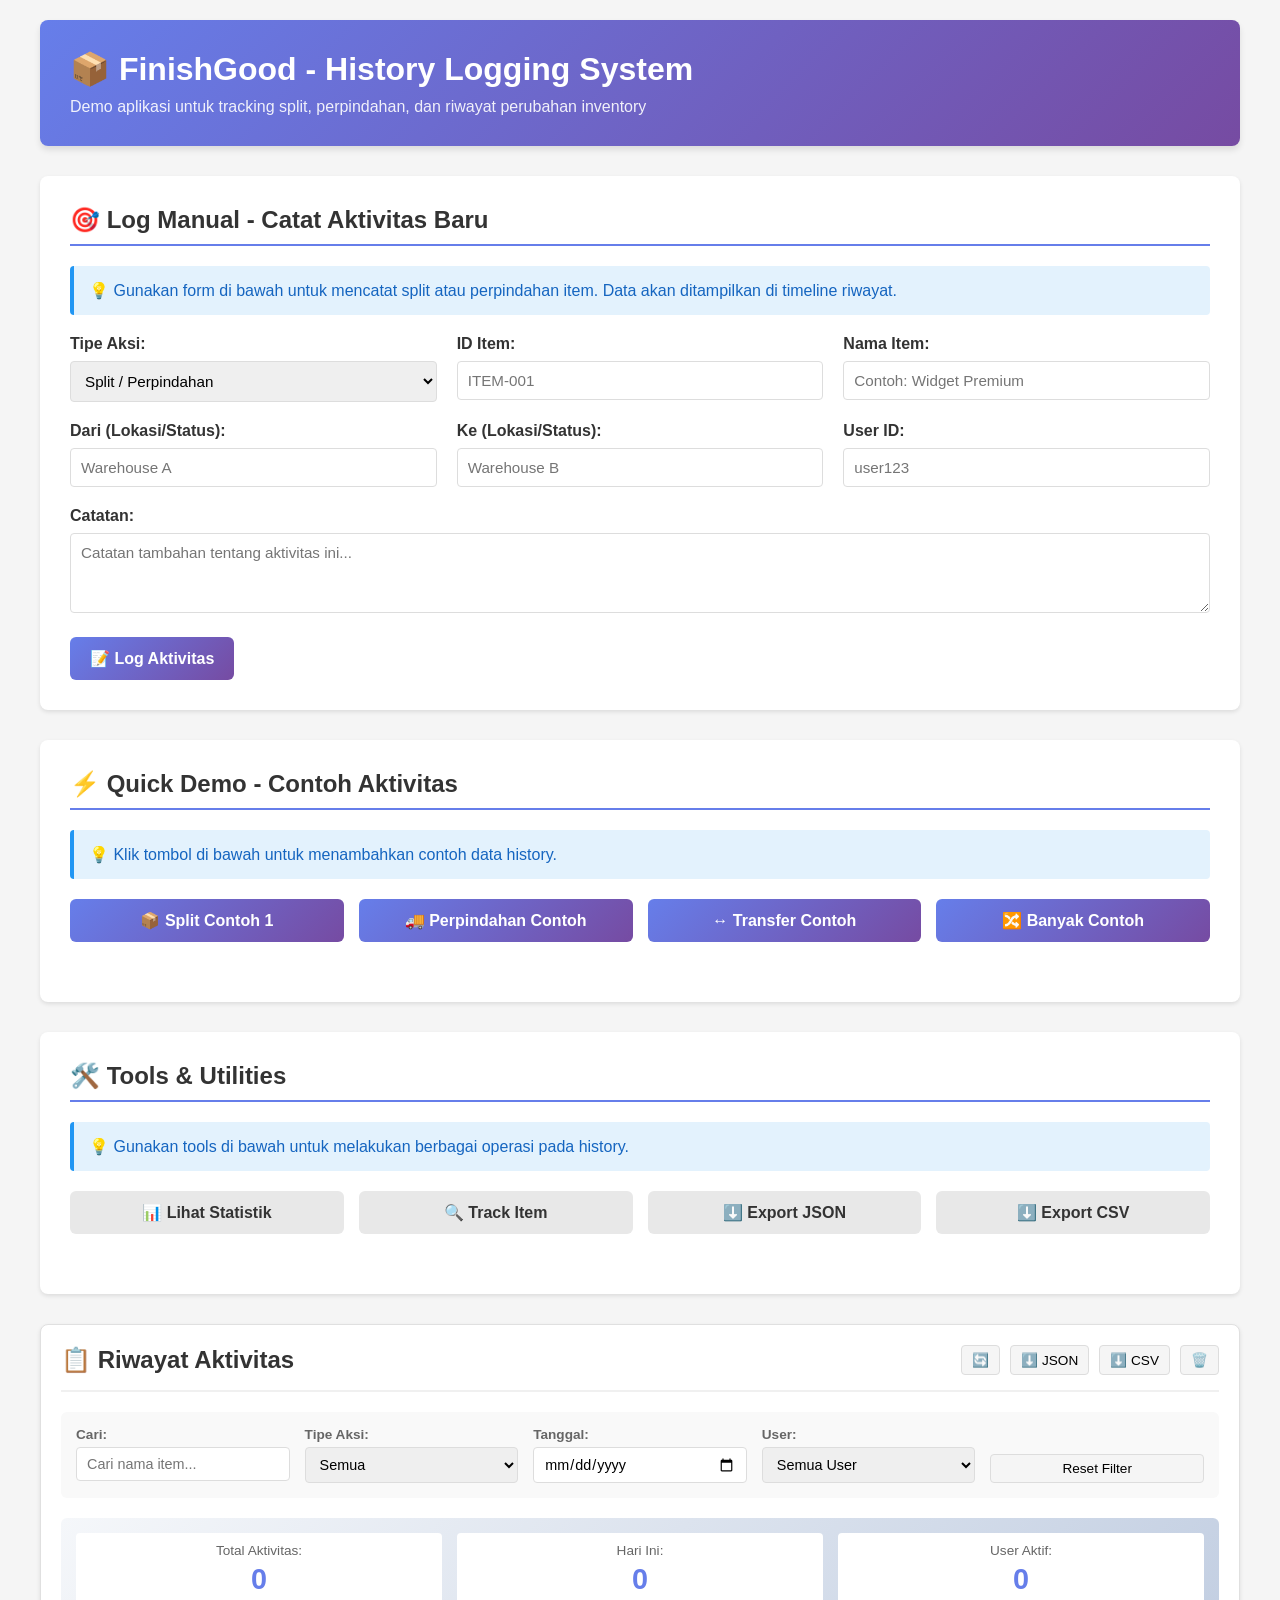
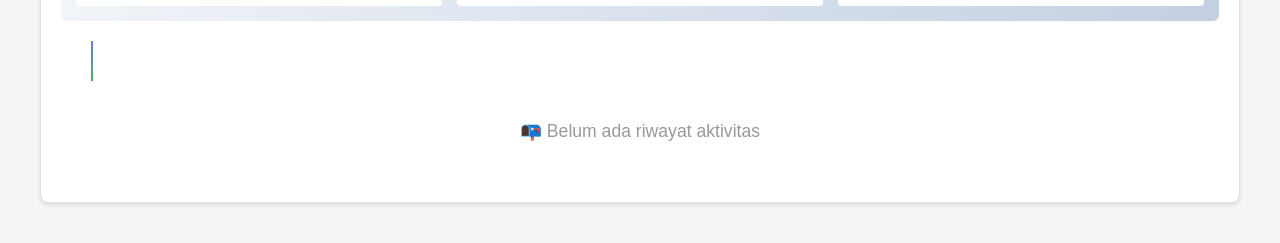
<file: example/history-demo.html>
<!-- Example HTML page showing how to integrate History Logging System -->
<!DOCTYPE html>
<html lang="id">
<head>
  <meta charset="UTF-8" />
  <meta name="viewport" content="width=device-width, initial-scale=1.0" />
  <title>FinishGood - History Logging Demo</title>
  <style>
    * {
      margin: 0;
      padding: 0;
      box-sizing: border-box;
    }

    body {
      font-family: 'Segoe UI', Tahoma, Geneva, Verdana, sans-serif;
      background: #f5f5f5;
      padding: 20px;
    }

    .container {
      max-width: 1200px;
      margin: 0 auto;
    }

    .header {
      background: linear-gradient(135deg, #667eea 0%, #764ba2 100%);
      color: white;
      padding: 30px;
      border-radius: 8px;
      margin-bottom: 30px;
      box-shadow: 0 4px 6px rgba(0, 0, 0, 0.1);
    }

    .header h1 {
      margin-bottom: 10px;
    }

    .header p {
      opacity: 0.9;
    }

    .demo-section {
      background: white;
      padding: 30px;
      border-radius: 8px;
      margin-bottom: 30px;
      box-shadow: 0 2px 4px rgba(0, 0, 0, 0.1);
    }

    .demo-section h2 {
      margin-bottom: 20px;
      color: #333;
      border-bottom: 2px solid #667eea;
      padding-bottom: 10px;
    }

    .button-group {
      display: grid;
      grid-template-columns: repeat(auto-fit, minmax(200px, 1fr));
      gap: 15px;
      margin-bottom: 30px;
    }

    .demo-btn {
      padding: 12px 20px;
      border: none;
      border-radius: 6px;
      font-size: 1rem;
      cursor: pointer;
      transition: all 0.3s ease;
      font-weight: 600;
    }

    .demo-btn-primary {
      background: linear-gradient(135deg, #667eea 0%, #764ba2 100%);
      color: white;
    }

    .demo-btn-primary:hover {
      transform: translateY(-2px);
      box-shadow: 0 4px 12px rgba(102, 126, 234, 0.4);
    }

    .demo-btn-secondary {
      background: #e8e8e8;
      color: #333;
    }

    .demo-btn-secondary:hover {
      background: #d0d0d0;
    }

    .form-group {
      margin-bottom: 20px;
    }

    .form-group label {
      display: block;
      margin-bottom: 8px;
      font-weight: 600;
      color: #333;
    }

    .form-group input,
    .form-group textarea,
    .form-group select {
      width: 100%;
      padding: 10px;
      border: 1px solid #ddd;
      border-radius: 4px;
      font-size: 0.95rem;
      font-family: inherit;
    }

    .form-group textarea {
      resize: vertical;
      min-height: 80px;
    }

    .form-group input:focus,
    .form-group textarea:focus,
    .form-group select:focus {
      outline: none;
      border-color: #667eea;
      box-shadow: 0 0 4px rgba(102, 126, 234, 0.3);
    }

    .form-row {
      display: grid;
      grid-template-columns: repeat(auto-fit, minmax(200px, 1fr));
      gap: 20px;
    }

    .info-box {
      background: #e3f2fd;
      border-left: 4px solid #2196f3;
      padding: 15px;
      border-radius: 4px;
      margin-bottom: 20px;
      color: #1565c0;
    }

    .success-box {
      background: #c8e6c9;
      border-left: 4px solid #4caf50;
      padding: 15px;
      border-radius: 4px;
      margin-bottom: 20px;
      color: #2e7d32;
    }

    .history-section {
      margin-top: 30px;
    }

    /* Include history panel CSS */
    .history-panel {
      background: #fff;
      border: 1px solid #e0e0e0;
      border-radius: 8px;
      padding: 20px;
      margin: 20px 0;
      box-shadow: 0 2px 4px rgba(0, 0, 0, 0.1);
    }

    .history-header {
      display: flex;
      justify-content: space-between;
      align-items: center;
      margin-bottom: 20px;
      padding-bottom: 15px;
      border-bottom: 2px solid #f0f0f0;
    }

    .history-header h2 {
      margin: 0;
      font-size: 1.5rem;
      color: #333;
    }

    .history-controls {
      display: flex;
      gap: 10px;
    }

    .btn {
      padding: 8px 12px;
      border: 1px solid #ddd;
      background: #f5f5f5;
      border-radius: 4px;
      cursor: pointer;
      font-size: 0.9rem;
      transition: all 0.3s ease;
    }

    .btn:hover {
      background: #e8e8e8;
      border-color: #999;
    }

    .btn-small {
      padding: 6px 10px;
      font-size: 0.85rem;
    }

    .btn-danger:hover {
      background: #ffebee;
      border-color: #f44336;
      color: #f44336;
    }

    .btn-link {
      background: none;
      border: none;
      color: #2196f3;
      cursor: pointer;
      padding: 0;
      font-size: 0.9rem;
      text-decoration: underline;
    }

    .btn-link:hover {
      color: #1976d2;
    }

    .history-filters {
      display: grid;
      grid-template-columns: repeat(auto-fit, minmax(200px, 1fr));
      gap: 15px;
      margin-bottom: 20px;
      padding: 15px;
      background: #f9f9f9;
      border-radius: 6px;
    }

    .filter-group {
      display: flex;
      flex-direction: column;
    }

    .filter-group label {
      font-size: 0.85rem;
      font-weight: 600;
      color: #666;
      margin-bottom: 5px;
    }

    .filter-input,
    .filter-select {
      padding: 8px 10px;
      border: 1px solid #ddd;
      border-radius: 4px;
      font-size: 0.9rem;
      font-family: inherit;
    }

    .filter-input:focus,
    .filter-select:focus {
      outline: none;
      border-color: #667eea;
      box-shadow: 0 0 4px rgba(102, 126, 234, 0.3);
    }

    #filter-reset {
      align-self: flex-end;
      margin-top: auto;
    }

    .history-stats {
      display: grid;
      grid-template-columns: repeat(auto-fit, minmax(150px, 1fr));
      gap: 15px;
      margin-bottom: 20px;
      padding: 15px;
      background: linear-gradient(135deg, #f5f7fa 0%, #c3cfe2 100%);
      border-radius: 6px;
    }

    .stat-item {
      display: flex;
      flex-direction: column;
      padding: 10px;
      background: white;
      border-radius: 4px;
      text-align: center;
    }

    .stat-label {
      font-size: 0.85rem;
      color: #666;
      margin-bottom: 5px;
    }

    .stat-value {
      font-size: 1.8rem;
      font-weight: bold;
      color: #667eea;
    }

    .history-timeline {
      position: relative;
      padding: 20px 0;
    }

    .history-timeline::before {
      content: '';
      position: absolute;
      left: 30px;
      top: 0;
      bottom: 0;
      width: 2px;
      background: linear-gradient(to bottom, #667eea, #4caf50);
    }

    .timeline-entry {
      display: flex;
      margin-bottom: 25px;
      position: relative;
      animation: slideIn 0.3s ease;
    }

    @keyframes slideIn {
      from {
        opacity: 0;
        transform: translateX(-20px);
      }
      to {
        opacity: 1;
        transform: translateX(0);
      }
    }

    .timeline-marker {
      position: relative;
      width: 70px;
      display: flex;
      justify-content: center;
      flex-shrink: 0;
    }

    .timeline-icon {
      position: relative;
      z-index: 2;
      font-size: 1.2rem;
      color: #fff;
      background: #667eea;
      border-radius: 50%;
      width: 30px;
      height: 30px;
      display: flex;
      align-items: center;
      justify-content: center;
      border: 3px solid #fff;
      box-shadow: 0 2px 6px rgba(0, 0, 0, 0.15);
    }

    .timeline-entry:nth-child(2n) .timeline-icon {
      background: #4caf50;
    }

    .timeline-entry:nth-child(3n) .timeline-icon {
      background: #ff9800;
    }

    .timeline-entry:nth-child(4n) .timeline-icon {
      background: #9c27b0;
    }

    .timeline-content {
      flex: 1;
      padding: 15px;
      background: #f9f9f9;
      border: 1px solid #e8e8e8;
      border-radius: 6px;
      margin-left: 20px;
      transition: all 0.3s ease;
      cursor: pointer;
    }

    .timeline-content:hover {
      background: #f5f5f5;
      border-color: #667eea;
      box-shadow: 0 4px 12px rgba(102, 126, 234, 0.2);
    }

    .timeline-header {
      display: flex;
      justify-content: space-between;
      align-items: center;
      margin-bottom: 10px;
      padding-bottom: 10px;
      border-bottom: 1px solid #e0e0e0;
    }

    .timeline-action {
      font-weight: 700;
      color: #333;
      font-size: 1rem;
      display: inline-block;
      padding: 4px 8px;
      background: #e3f2fd;
      border-radius: 4px;
      color: #1976d2;
    }

    .timeline-timestamp {
      font-size: 0.85rem;
      color: #999;
    }

    .timeline-body {
      display: flex;
      flex-direction: column;
      gap: 8px;
      margin-bottom: 10px;
    }

    .timeline-item-info {
      display: flex;
      gap: 10px;
      font-size: 0.95rem;
    }

    .timeline-item-info strong {
      color: #555;
      min-width: 60px;
    }

    .timeline-item-name {
      color: #333;
      font-weight: 600;
      word-break: break-word;
    }

    .timeline-movement {
      display: flex;
      align-items: center;
      gap: 10px;
      padding: 8px;
      background: white;
      border-left: 3px solid #667eea;
      border-radius: 4px;
      font-size: 0.9rem;
    }

    .timeline-from,
    .timeline-to {
      flex: 1;
      padding: 4px 8px;
      background: #f0f0f0;
      border-radius: 3px;
      font-weight: 600;
      color: #333;
      text-align: center;
      word-break: break-word;
    }

    .timeline-arrow {
      font-weight: bold;
      color: #667eea;
      flex-shrink: 0;
    }

    .timeline-meta {
      display: flex;
      gap: 15px;
      font-size: 0.85rem;
      color: #666;
    }

    .timeline-user {
      display: flex;
      align-items: center;
      gap: 5px;
    }

    .timeline-user::before {
      content: '👤';
    }

    .timeline-notes {
      padding: 8px;
      background: #fffbea;
      border-left: 3px solid #ff9800;
      border-radius: 4px;
      font-size: 0.9rem;
      color: #666;
    }

    .timeline-footer {
      display: flex;
      gap: 10px;
      margin-top: 10px;
      padding-top: 10px;
      border-top: 1px solid #e8e8e8;
    }

    .history-empty {
      text-align: center;
      padding: 40px 20px;
      color: #999;
      font-size: 1.1rem;
    }

    .modal {
      position: fixed;
      top: 0;
      left: 0;
      width: 100%;
      height: 100%;
      background: rgba(0, 0, 0, 0.5);
      display: flex;
      justify-content: center;
      align-items: center;
      z-index: 1000;
    }

    .modal-content {
      background: white;
      border-radius: 8px;
      width: 90%;
      max-width: 600px;
      max-height: 90vh;
      overflow-y: auto;
      box-shadow: 0 4px 20px rgba(0, 0, 0, 0.3);
    }

    .modal-header {
      display: flex;
      justify-content: space-between;
      align-items: center;
      padding: 20px;
      border-bottom: 1px solid #e0e0e0;
    }

    .modal-header h3 {
      margin: 0;
      color: #333;
    }

    .modal-close {
      background: none;
      border: none;
      font-size: 1.5rem;
      cursor: pointer;
      color: #666;
    }

    .modal-close:hover {
      color: #333;
    }

    .modal-body {
      padding: 20px;
    }

    .detail-grid {
      display: grid;
      grid-template-columns: 1fr;
      gap: 15px;
    }

    .detail-row {
      display: grid;
      grid-template-columns: 150px 1fr;
      gap: 15px;
      padding: 10px;
      background: #f9f9f9;
      border-radius: 4px;
      align-items: start;
    }

    .detail-label {
      font-weight: 600;
      color: #666;
      font-size: 0.95rem;
    }

    .detail-value {
      color: #333;
      font-size: 0.95rem;
      word-break: break-word;
    }

    .detail-value pre {
      background: #f0f0f0;
      padding: 10px;
      border-radius: 4px;
      overflow-x: auto;
      font-size: 0.85rem;
      margin: 0;
    }

    .modal-footer {
      display: flex;
      justify-content: flex-end;
      gap: 10px;
      padding: 20px;
      border-top: 1px solid #e0e0e0;
    }

    @media (max-width: 768px) {
      .history-filters {
        grid-template-columns: 1fr;
      }

      .history-stats {
        grid-template-columns: repeat(auto-fit, minmax(120px, 1fr));
      }

      .timeline-marker {
        width: 50px;
      }

      .history-timeline::before {
        left: 20px;
      }

      .detail-row {
        grid-template-columns: 120px 1fr;
      }

      .history-header {
        flex-direction: column;
        gap: 15px;
        align-items: flex-start;
      }

      .history-controls {
        width: 100%;
        flex-wrap: wrap;
      }
    }

    @media (max-width: 480px) {
      .history-panel {
        padding: 15px;
      }

      .timeline-entry {
        margin-bottom: 15px;
      }

      .timeline-movement {
        flex-direction: column;
        gap: 5px;
      }

      .timeline-arrow {
        transform: rotate(90deg);
      }

      .detail-row {
        grid-template-columns: 1fr;
        gap: 5px;
      }

      .timeline-header {
        flex-direction: column;
        gap: 8px;
        align-items: flex-start;
      }

      .timeline-timestamp {
        align-self: flex-start;
      }
    }
  </style>
</head>
<body>
  <div class="container">
    <!-- Header -->
    <div class="header">
      <h1>📦 FinishGood - History Logging System</h1>
      <p>Demo aplikasi untuk tracking split, perpindahan, dan riwayat perubahan inventory</p>
    </div>

    <!-- Demo Section 1: Manual Entry -->
    <div class="demo-section">
      <h2>🎯 Log Manual - Catat Aktivitas Baru</h2>

      <div class="info-box">
        💡 Gunakan form di bawah untuk mencatat split atau perpindahan item. Data akan ditampilkan di timeline riwayat.
      </div>

      <form id="manualLogForm">
        <div class="form-row">
          <div class="form-group">
            <label for="actionType">Tipe Aksi:</label>
            <select id="actionType" name="actionType" required>
              <option value="split">Split / Perpindahan</option>
              <option value="move">Perpindahan</option>
              <option value="transfer">Transfer</option>
              <option value="status_change">Perubahan Status</option>
            </select>
          </div>

          <div class="form-group">
            <label for="itemId">ID Item:</label>
            <input type="text" id="itemId" name="itemId" placeholder="ITEM-001" required />
          </div>

          <div class="form-group">
            <label for="itemName">Nama Item:</label>
            <input type="text" id="itemName" name="itemName" placeholder="Contoh: Widget Premium" required />
          </div>
        </div>

        <div class="form-row">
          <div class="form-group">
            <label for="fromState">Dari (Lokasi/Status):</label>
            <input type="text" id="fromState" name="fromState" placeholder="Warehouse A" required />
          </div>

          <div class="form-group">
            <label for="toState">Ke (Lokasi/Status):</label>
            <input type="text" id="toState" name="toState" placeholder="Warehouse B" required />
          </div>

          <div class="form-group">
            <label for="userId">User ID:</label>
            <input type="text" id="userId" name="userId" placeholder="user123" required />
          </div>
        </div>

        <div class="form-group">
          <label for="notes">Catatan:</label>
          <textarea id="notes" name="notes" placeholder="Catatan tambahan tentang aktivitas ini..."></textarea>
        </div>

        <button type="submit" class="demo-btn demo-btn-primary">📝 Log Aktivitas</button>
      </form>
    </div>

    <!-- Demo Section 2: Quick Actions -->
    <div class="demo-section">
      <h2>⚡ Quick Demo - Contoh Aktivitas</h2>

      <div class="info-box">
        💡 Klik tombol di bawah untuk menambahkan contoh data history.
      </div>

      <div class="button-group">
        <button class="demo-btn demo-btn-primary" onclick="addSampleSplit()">📦 Split Contoh 1</button>
        <button class="demo-btn demo-btn-primary" onclick="addSampleMove()">🚚 Perpindahan Contoh</button>
        <button class="demo-btn demo-btn-primary" onclick="addSampleTransfer()">↔️ Transfer Contoh</button>
        <button class="demo-btn demo-btn-primary" onclick="addMultipleSamples()">🔀 Banyak Contoh</button>
      </div>
    </div>

    <!-- Demo Section 3: Tools -->
    <div class="demo-section">
      <h2>🛠️ Tools & Utilities</h2>

      <div class="info-box">
        💡 Gunakan tools di bawah untuk melakukan berbagai operasi pada history.
      </div>

      <div class="button-group">
        <button class="demo-btn demo-btn-secondary" onclick="showStats()">📊 Lihat Statistik</button>
        <button class="demo-btn demo-btn-secondary" onclick="trackItem()">🔍 Track Item</button>
        <button class="demo-btn demo-btn-secondary" onclick="exportJSON()">⬇️ Export JSON</button>
        <button class="demo-btn demo-btn-secondary" onclick="exportCSV()">⬇️ Export CSV</button>
      </div>
    </div>

    <!-- History Panel -->
    <div class="history-section">
      <div id="history-panel" class="history-panel">
        <div class="history-header">
          <h2>📋 Riwayat Aktivitas</h2>
          <div class="history-controls">
            <button id="history-refresh" class="btn btn-small" title="Refresh">🔄</button>
            <button id="history-export-json" class="btn btn-small" title="Export JSON">⬇️ JSON</button>
            <button id="history-export-csv" class="btn btn-small" title="Export CSV">⬇️ CSV</button>
            <button id="history-clear" class="btn btn-small btn-danger" title="Clear History">🗑️</button>
          </div>
        </div>

        <div class="history-filters">
          <div class="filter-group">
            <label for="filter-search">Cari:</label>
            <input type="text" id="filter-search" class="filter-input" placeholder="Cari nama item..." />
          </div>
          <div class="filter-group">
            <label for="filter-action">Tipe Aksi:</label>
            <select id="filter-action" class="filter-select">
              <option value="">Semua</option>
              <option value="split">Split</option>
              <option value="move">Perpindahan</option>
              <option value="transfer">Transfer</option>
              <option value="status_change">Perubahan Status</option>
            </select>
          </div>
          <div class="filter-group">
            <label for="filter-date">Tanggal:</label>
            <input type="date" id="filter-date" class="filter-input" />
          </div>
          <div class="filter-group">
            <label for="filter-user">User:</label>
            <select id="filter-user" class="filter-select">
              <option value="">Semua User</option>
            </select>
          </div>
          <button id="filter-reset" class="btn btn-small">Reset Filter</button>
        </div>

        <div class="history-stats">
          <div class="stat-item">
            <span class="stat-label">Total Aktivitas:</span>
            <span class="stat-value" id="stat-total">0</span>
          </div>
          <div class="stat-item">
            <span class="stat-label">Hari Ini:</span>
            <span class="stat-value" id="stat-today">0</span>
          </div>
          <div class="stat-item">
            <span class="stat-label">User Aktif:</span>
            <span class="stat-value" id="stat-users">0</span>
          </div>
        </div>

        <div class="history-timeline" id="history-timeline"></div>
        <div id="history-empty" class="history-empty">
          <p>📭 Belum ada riwayat aktivitas</p>
        </div>
      </div>
    </div>
  </div>

  <!-- Scripts -->
  <script src="../js/modules/history-logger.js"></script>
  <script src="../js/modules/history-ui.js"></script>

  <script>
    // Initialize History Logger and UI
    const historyLogger = new HistoryLogger();
    const historyUI = new HistoryUI(historyLogger);

    // Form submission
    document.getElementById('manualLogForm').addEventListener('submit', function (e) {
      e.preventDefault();

      const formData = new FormData(this);
      historyLogger.logMovement({
        action: formData.get('actionType'),
        fromState: formData.get('fromState'),
        toState: formData.get('toState'),
        itemId: formData.get('itemId'),
        itemName: formData.get('itemName'),
        userId: formData.get('userId'),
        notes: formData.get('notes'),
      });

      alert('✅ Aktivitas berhasil dicatat!');
      this.reset();
    });

    // Sample data functions
    function addSampleSplit() {
      historyLogger.logSplit({
        sourceContainer: 'Gudang Pusat',
        targetContainer: 'Toko Cabang 1',
        itemId: 'PROD-001',
        itemName: 'Barang Premium',
        sourceQuantity: 500,
        splitQuantity: 200,
        remainingQuantity: 300,
        userId: 'admin',
        notes: 'Split rutin untuk restock cabang',
      });
      alert('✅ Contoh split berhasil ditambahkan!');
    }

    function addSampleMove() {
      historyLogger.logMovement({
        action: 'move',
        fromState: 'Storage A',
        toState: 'Storage B',
        itemId: 'PROD-002',
        itemName: 'Barang Standar',
        userId: 'warehouse_staff',
        notes: 'Perpindahan untuk optimasi space',
      });
      alert('✅ Contoh perpindahan berhasil ditambahkan!');
    }

    function addSampleTransfer() {
      historyLogger.logMovement({
        action: 'transfer',
        fromState: 'Toko Cabang 1',
        toState: 'Toko Cabang 2',
        itemId: 'PROD-003',
        itemName: 'Barang Spesial',
        userId: 'manager',
        notes: 'Transfer untuk pemerataan stock',
      });
      alert('✅ Contoh transfer berhasil ditambahkan!');
    }

    function addMultipleSamples() {
      const samples = [
        {
          action: 'split',
          fromState: 'Warehouse',
          toState: 'Store 1',
          itemId: 'PROD-100',
          itemName: 'Item A',
          userId: 'user1',
        },
        {
          action: 'move',
          fromState: 'Store 1',
          toState: 'Store 2',
          itemId: 'PROD-101',
          itemName: 'Item B',
          userId: 'user2',
        },
        {
          action: 'transfer',
          fromState: 'Store 2',
          toState: 'Warehouse',
          itemId: 'PROD-102',
          itemName: 'Item C',
          userId: 'user3',
        },
        {
          action: 'status_change',
          fromState: 'Aktif',
          toState: 'Nonaktif',
          itemId: 'PROD-103',
          itemName: 'Item D',
          userId: 'admin',
        },
      ];

      samples.forEach(sample => {
        historyLogger.logMovement(sample);
      });

      alert('✅ ' + samples.length + ' contoh data berhasil ditambahkan!');
    }

    function showStats() {
      const history = historyLogger.getHistory();
      const users = new Set(history.map(h => h.userId));
      const actions = {};

      history.forEach(h => {
        actions[h.action] = (actions[h.action] || 0) + 1;
      });

      alert(
        `📊 STATISTIK HISTORY\n\n` +
        `Total Entries: ${history.length}\n` +
        `Unique Users: ${users.size}\n` +
        `Users: ${Array.from(users).join(', ')}\n\n` +
        `Actions:\n` +
        Object.entries(actions)
          .map(([action, count]) => `  ${action}: ${count}`)
          .join('\n')
      );
    }

    function trackItem() {
      const itemId = prompt('Masukkan Item ID untuk tracking:\n(Contoh: PROD-001)', 'PROD-001');
      if (!itemId) return;

      const path = historyLogger.getMovementPath(itemId);
      if (path.length === 0) {
        alert(`❌ Tidak ada history untuk item: ${itemId}`);
        return;
      }

      const pathStr = path
        .map(
          (p, i) =>
            `${i + 1}. [${HistoryLogger.formatTimestamp(p.timestamp)}]\n   ${p.from} → ${p.to} (${p.action})`
        )
        .join('\n\n');

      alert(`📍 PERGERAKAN ITEM: ${itemId}\n\n${pathStr}`);
    }

    function exportJSON() {
      const data = historyLogger.exportAsJSON();
      download(data, 'history.json', 'application/json');
      alert('✅ Export JSON berhasil!');
    }

    function exportCSV() {
      const data = historyLogger.exportAsCSV();
      download(data, 'history.csv', 'text/csv');
      alert('✅ Export CSV berhasil!');
    }

    function download(content, filename, type) {
      const blob = new Blob([content], { type });
      const url = URL.createObjectURL(blob);
      const a = document.createElement('a');
      a.href = url;
      a.download = filename;
      document.body.appendChild(a);
      a.click();
      document.body.removeChild(a);
      URL.revokeObjectURL(url);
    }
  </script>
</body>
</html>
</file>
<file: style.css>
/* Import Fonts */
@import url('https://fonts.googleapis.com/css2?family=Inter:wght@300;400;500;600;700&family=Outfit:wght@300;400;500;600;700;800&display=swap');

/* CSS Variables for Premium Theme */
:root {
  --font-title: 'Outfit', -apple-system, BlinkMacSystemFont, "Segoe UI", Roboto, sans-serif;
  --font-body: 'Inter', -apple-system, BlinkMacSystemFont, "Segoe UI", Roboto, sans-serif;

  /* Color Palette (Emerald & Slate) */
  --bg-app: #0b0f19;
  --bg-sidebar: #0f172a;
  --bg-card: rgba(30, 41, 59, 0.4);
  --bg-card-hover: rgba(30, 41, 59, 0.6);
  --border-glass: rgba(255, 255, 255, 0.06);
  --border-focus: #10b981;
  
  --color-text-primary: #f8fafc;
  --color-text-secondary: #94a3b8;
  --color-text-muted: #64748b;
  
  --primary: #10b981; /* Emerald */
  --primary-glow: rgba(16, 185, 129, 0.15);
  --primary-hover: #34d399;
  
  /* Status Colors */
  --color-tidak-po: #3b82f6; /* Blue */
  --color-po-terbaru: #f59e0b; /* Amber */
  --color-outspek: #ef4444; /* Red */
  --color-stok-packing: #10b981; /* Emerald */

  --shadow-premium: 0 10px 30px -10px rgba(0, 0, 0, 0.5);
  --transition-smooth: all 0.3s cubic-bezier(0.4, 0, 0.2, 1);
}

/* Reset & Base Styles */
* {
  box-sizing: border-box;
  margin: 0;
  padding: 0;
}

body {
  background-color: var(--bg-app);
  color: var(--color-text-primary);
  font-family: var(--font-body);
  min-height: 100vh;
  display: flex;
  overflow-x: hidden;
}

/* Custom Scrollbar */
::-webkit-scrollbar {
  width: 8px;
  height: 8px;
}
::-webkit-scrollbar-track {
  background: var(--bg-app);
}
::-webkit-scrollbar-thumb {
  background: rgba(255, 255, 255, 0.1);
  border-radius: 4px;
}
::-webkit-scrollbar-thumb:hover {
  background: rgba(255, 255, 255, 0.2);
}

/* App Container Layout */
.app-container {
  display: flex;
  width: 100vw;
  min-height: 100vh;
}

/* Sidebar Styling */
.sidebar {
  width: 280px;
  background-color: var(--bg-sidebar);
  border-right: 1px solid var(--border-glass);
  padding: 2rem 1.5rem;
  display: flex;
  flex-direction: column;
  gap: 2.5rem;
  flex-shrink: 0;
}

.logo-container {
  display: flex;
  align-items: center;
  gap: 0.75rem;
}

.logo-icon {
  background: linear-gradient(135deg, var(--primary), #059669);
  width: 42px;
  height: 42px;
  border-radius: 12px;
  display: flex;
  align-items: center;
  justify-content: center;
  box-shadow: 0 0 15px var(--primary-glow);
}

.logo-text {
  font-family: var(--font-title);
  font-size: 1.3rem;
  font-weight: 700;
  letter-spacing: 0.5px;
  background: linear-gradient(to right, #ffffff, #94a3b8);
  -webkit-background-clip: text;
  -webkit-text-fill-color: transparent;
}

.logo-subtext {
  font-size: 0.75rem;
  color: var(--primary);
  text-transform: uppercase;
  letter-spacing: 2px;
  margin-top: -2px;
  display: block;
}

.nav-menu {
  display: flex;
  flex-direction: column;
  gap: 0.5rem;
  list-style: none;
}

.nav-item {
  display: flex;
  align-items: center;
  gap: 1rem;
  padding: 0.85rem 1rem;
  border-radius: 10px;
  color: var(--color-text-secondary);
  text-decoration: none;
  font-weight: 500;
  cursor: pointer;
  transition: var(--transition-smooth);
  border: 1px solid transparent;
}

.nav-item:hover, .nav-item.active {
  background-color: var(--bg-card-hover);
  color: var(--color-text-primary);
  border-color: var(--border-glass);
}

.nav-item.active {
  background: linear-gradient(90deg, rgba(16, 185, 129, 0.15) 0%, rgba(16, 185, 129, 0) 100%);
  border-left: 3px solid var(--primary);
  color: var(--primary);
}

.nav-item svg {
  width: 20px;
  height: 20px;
}

.sidebar-actions {
  margin-top: auto;
  display: flex;
  flex-direction: column;
  gap: 1rem;
}

.btn {
  display: flex;
  align-items: center;
  justify-content: center;
  gap: 0.75rem;
  padding: 0.85rem 1.25rem;
  border-radius: 10px;
  font-family: var(--font-body);
  font-weight: 600;
  cursor: pointer;
  transition: var(--transition-smooth);
  border: none;
  font-size: 0.9rem;
}

.btn-primary {
  background-color: var(--primary);
  color: #060913;
  box-shadow: 0 4px 15px rgba(16, 185, 129, 0.3);
}

.btn-primary:hover {
  background-color: var(--primary-hover);
  transform: translateY(-2px);
  box-shadow: 0 6px 20px rgba(16, 185, 129, 0.4);
}

.btn-secondary {
  background-color: transparent;
  color: var(--color-text-primary);
  border: 1px solid var(--border-glass);
}

.btn-secondary:hover {
  background-color: rgba(255, 255, 255, 0.05);
  border-color: var(--color-text-secondary);
}

/* Main Content Styling */
.main-content {
  flex-grow: 1;
  padding: 2.5rem;
  overflow-y: auto;
  display: flex;
  flex-direction: column;
  gap: 2rem;
}

.header {
  display: flex;
  justify-content: space-between;
  align-items: center;
  border-bottom: 1px solid var(--border-glass);
  padding-bottom: 1.5rem;
}

.header-title {
  font-family: var(--font-title);
  font-size: 1.8rem;
  font-weight: 700;
}

.header-subtitle {
  color: var(--color-text-secondary);
  font-size: 0.9rem;
  margin-top: 0.25rem;
}

/* Stats Cards */
.stats-grid {
  display: grid;
  grid-template-columns: repeat(4, 1fr);
  gap: 1.5rem;
}

.stat-card {
  background-color: var(--bg-card);
  border: 1px solid var(--border-glass);
  border-radius: 16px;
  padding: 1.5rem;
  display: flex;
  flex-direction: column;
  gap: 0.5rem;
  position: relative;
  overflow: hidden;
  backdrop-filter: blur(10px);
}

.stat-card::before {
  content: '';
  position: absolute;
  top: 0;
  left: 0;
  width: 4px;
  height: 100%;
}

.stat-card.tidak-po::before { background-color: var(--color-tidak-po); }
.stat-card.po-terbaru::before { background-color: var(--color-po-terbaru); }
.stat-card.outspek::before { background-color: var(--color-outspek); }
.stat-card.stok-packing::before { background-color: var(--color-stok-packing); }

.stat-label {
  font-size: 0.85rem;
  color: var(--color-text-secondary);
  font-weight: 500;
  text-transform: uppercase;
  letter-spacing: 0.5px;
}

.stat-value {
  font-family: var(--font-title);
  font-size: 2rem;
  font-weight: 700;
}

.stat-unit {
  font-size: 1rem;
  color: var(--color-text-secondary);
  font-weight: 400;
}

.stat-desc {
  font-size: 0.75rem;
  color: var(--color-text-muted);
}

/* Tab Panels */
.tab-panel {
  display: none;
  animation: fadeIn 0.4s ease;
}

.tab-panel.active {
  display: block;
}

@keyframes fadeIn {
  from { opacity: 0; transform: translateY(10px); }
  to { opacity: 1; transform: translateY(0); }
}

/* Grid & Glassmorphic Table Layouts */
.pivot-grid {
  display: grid;
  grid-template-columns: 1fr 1fr;
  gap: 2rem;
  margin-bottom: 2rem;
}

.pivot-full {
  grid-column: 1 / -1;
}

.card {
  background-color: var(--bg-card);
  border: 1px solid var(--border-glass);
  border-radius: 16px;
  padding: 1.5rem;
  backdrop-filter: blur(12px);
  box-shadow: var(--shadow-premium);
  display: flex;
  flex-direction: column;
  gap: 1.25rem;
}

.card-header {
  display: flex;
  justify-content: space-between;
  align-items: center;
}

.card-title {
  font-family: var(--font-title);
  font-size: 1.25rem;
  font-weight: 600;
  display: flex;
  align-items: center;
  gap: 0.75rem;
}

.badge {
  padding: 0.25rem 0.75rem;
  border-radius: 99px;
  font-size: 0.75rem;
  font-weight: 600;
  text-transform: uppercase;
}

.badge-tidak-po { background-color: rgba(59, 130, 246, 0.15); color: #60a5fa; border: 1px solid rgba(59, 130, 246, 0.3); }
.badge-po-terbaru { background-color: rgba(245, 158, 11, 0.15); color: #fbbf24; border: 1px solid rgba(245, 158, 11, 0.3); }
.badge-outspek { background-color: rgba(239, 68, 68, 0.15); color: #f87171; border: 1px solid rgba(239, 68, 68, 0.3); }
.badge-stok-packing { background-color: rgba(16, 185, 129, 0.15); color: #34d399; border: 1px solid rgba(16, 185, 129, 0.3); }

/* Table Stylings */
.table-container {
  overflow-x: auto;
  border-radius: 10px;
  border: 1px solid var(--border-glass);
}

table {
  width: 100%;
  border-collapse: collapse;
  text-align: left;
  font-size: 0.9rem;
}

th {
  background-color: rgba(15, 23, 42, 0.6);
  padding: 1rem;
  font-weight: 600;
  color: var(--color-text-secondary);
  border-bottom: 1px solid var(--border-glass);
  font-family: var(--font-title);
}

td {
  padding: 1rem;
  border-bottom: 1px solid var(--border-glass);
  color: var(--color-text-primary);
  font-family: var(--font-body);
}

tr:last-child td {
  border-bottom: none;
}

tr:hover td {
  background-color: rgba(255, 255, 255, 0.02);
}

/* Total / Summary Rows */
.row-total {
  background-color: rgba(255, 255, 255, 0.03);
  font-weight: 600;
}

.row-total td {
  color: var(--color-text-primary);
  border-top: 1px solid rgba(255, 255, 255, 0.1);
  border-bottom: 1px solid rgba(255, 255, 255, 0.1);
}

.row-grand-total {
  background-color: rgba(16, 185, 129, 0.08);
  font-weight: 700;
}

.row-grand-total td {
  color: var(--primary);
  border-top: 2px solid var(--primary);
  border-bottom: 2px solid var(--primary);
}

/* Kanban Board View Styles */
.board-columns {
  display: grid;
  grid-template-columns: repeat(4, 1fr);
  gap: 1.5rem;
  align-items: start;
}

.board-column {
  background-color: rgba(15, 23, 42, 0.3);
  border: 1px solid var(--border-glass);
  border-radius: 16px;
  display: flex;
  flex-direction: column;
  max-height: 80vh;
  backdrop-filter: blur(8px);
}

.column-header {
  padding: 1.25rem;
  border-bottom: 1px solid var(--border-glass);
  display: flex;
  justify-content: space-between;
  align-items: center;
}

.column-title {
  font-family: var(--font-title);
  font-size: 1.05rem;
  font-weight: 600;
  display: flex;
  align-items: center;
  gap: 0.5rem;
}

.column-count {
  background-color: rgba(255, 255, 255, 0.1);
  padding: 0.15rem 0.5rem;
  border-radius: 20px;
  font-size: 0.75rem;
  font-weight: 600;
}

.cards-container {
  padding: 1rem;
  display: flex;
  flex-direction: column;
  gap: 1rem;
  overflow-y: auto;
  min-height: 150px;
}

.cards-container.drag-over {
  background-color: rgba(16, 185, 129, 0.05);
  border: 2px dashed var(--primary);
  border-radius: 10px;
}

/* Kanban Card Styling */
.stock-card {
  background-color: rgba(30, 41, 59, 0.7);
  border: 1px solid var(--border-glass);
  border-radius: 12px;
  padding: 1rem;
  cursor: grab;
  transition: var(--transition-smooth);
  display: flex;
  flex-direction: column;
  gap: 0.75rem;
  position: relative;
  box-shadow: 0 4px 6px -1px rgba(0, 0, 0, 0.1);
}

.stock-card:hover {
  transform: translateY(-2px);
  border-color: rgba(255, 255, 255, 0.15);
  box-shadow: 0 10px 15px -3px rgba(0, 0, 0, 0.3);
}

.stock-card:active {
  cursor: grabbing;
}

.card-top {
  display: flex;
  justify-content: space-between;
  align-items: flex-start;
}

.card-id {
  font-size: 0.75rem;
  color: var(--color-text-muted);
  font-weight: 600;
}

.card-cust {
  font-family: var(--font-title);
  font-weight: 700;
  font-size: 0.95rem;
  color: var(--color-text-primary);
}

.card-body-text {
  font-size: 0.85rem;
  color: var(--color-text-secondary);
}

.card-weight {
  font-family: var(--font-title);
  font-weight: 700;
  font-size: 1.1rem;
  color: var(--color-text-primary);
  display: flex;
  align-items: baseline;
  gap: 0.15rem;
}

.card-weight span {
  font-size: 0.75rem;
  color: var(--color-text-secondary);
}

.card-footer-info {
  border-top: 1px solid rgba(255, 255, 255, 0.05);
  padding-top: 0.5rem;
  display: flex;
  justify-content: space-between;
  align-items: center;
}

.card-actions {
  display: flex;
  gap: 0.5rem;
}

.card-btn {
  background: none;
  border: none;
  color: var(--color-text-secondary);
  cursor: pointer;
  padding: 0.25rem;
  border-radius: 4px;
  transition: var(--transition-smooth);
}

.card-btn:hover {
  color: var(--color-text-primary);
  background-color: rgba(255, 255, 255, 0.08);
}

/* Color matrix inside Outspek card */
.color-pills-container {
  display: flex;
  flex-wrap: wrap;
  gap: 0.25rem;
}

.color-pill {
  font-size: 0.7rem;
  padding: 0.1rem 0.4rem;
  border-radius: 4px;
  background-color: rgba(255, 255, 255, 0.05);
  border: 1px solid var(--border-glass);
}

/* Outspek Matcher Styles */
.matcher-container {
  display: grid;
  grid-template-columns: 1.2fr 1fr;
  gap: 2rem;
}

.outspek-list-section {
  display: flex;
  flex-direction: column;
  gap: 1rem;
}

.outspek-color-group {
  border: 1px solid var(--border-glass);
  border-radius: 12px;
  background-color: rgba(15, 23, 42, 0.2);
  overflow: hidden;
}

.color-group-header {
  background-color: rgba(15, 23, 42, 0.5);
  padding: 0.85rem 1.25rem;
  display: flex;
  justify-content: space-between;
  align-items: center;
  border-bottom: 1px solid var(--border-glass);
}

.color-group-title {
  font-family: var(--font-title);
  font-weight: 600;
  display: flex;
  align-items: center;
  gap: 0.5rem;
}

.color-dot {
  width: 10px;
  height: 10px;
  border-radius: 50%;
  display: inline-block;
}

.color-dot.PT { background-color: #f8fafc; }
.color-dot.PB { background-color: #e2e8f0; border: 1px solid #94a3b8; }
.color-dot.PK { background-color: #fef08a; }
.color-dot.ABU { background-color: #94a3b8; }
.color-dot.SEMU { background-color: #c084fc; }
.color-dot.PCS { background-color: #38bdf8; }
.color-dot.BELANG { background-color: #fb923c; }

.color-group-items {
  padding: 1rem;
  display: flex;
  flex-direction: column;
  gap: 0.75rem;
}

.outspek-match-row {
  display: flex;
  align-items: center;
  justify-content: space-between;
  background-color: rgba(30, 41, 59, 0.4);
  padding: 0.75rem 1rem;
  border-radius: 8px;
  border: 1px solid var(--border-glass);
  transition: var(--transition-smooth);
}

.outspek-match-row:hover {
  background-color: rgba(30, 41, 59, 0.6);
  border-color: rgba(255, 255, 255, 0.1);
}

.match-checkbox {
  width: 18px;
  height: 18px;
  accent-color: var(--primary);
  cursor: pointer;
}

/* Merge Box Panel */
.merge-box {
  position: sticky;
  top: 2rem;
  background-color: var(--bg-card);
  border: 1px solid var(--border-glass);
  border-radius: 16px;
  padding: 1.75rem;
  display: flex;
  flex-direction: column;
  gap: 1.5rem;
  box-shadow: var(--shadow-premium);
  backdrop-filter: blur(12px);
}

.merge-box-title {
  font-family: var(--font-title);
  font-size: 1.2rem;
  font-weight: 600;
  display: flex;
  align-items: center;
  gap: 0.5rem;
}

.selected-items-list {
  display: flex;
  flex-direction: column;
  gap: 0.75rem;
  min-height: 100px;
  justify-content: center;
  border: 1px dashed var(--border-glass);
  padding: 1rem;
  border-radius: 10px;
  background-color: rgba(15, 23, 42, 0.3);
}

.selected-item-row {
  display: flex;
  justify-content: space-between;
  align-items: center;
  background-color: rgba(255, 255, 255, 0.03);
  padding: 0.5rem 0.75rem;
  border-radius: 6px;
  font-size: 0.85rem;
}

.merge-summary {
  display: flex;
  flex-direction: column;
  gap: 0.5rem;
  border-top: 1px solid var(--border-glass);
  padding-top: 1rem;
}

.summary-row {
  display: flex;
  justify-content: space-between;
  font-size: 0.9rem;
}

.summary-total-weight {
  font-size: 1.25rem;
  font-weight: 700;
  font-family: var(--font-title);
  color: var(--primary);
}

.merge-form-group {
  display: flex;
  flex-direction: column;
  gap: 0.5rem;
}

.merge-form-group label {
  font-size: 0.8rem;
  color: var(--color-text-secondary);
  font-weight: 500;
}

.merge-form-group input, .merge-form-group select {
  background-color: rgba(15, 23, 42, 0.5);
  border: 1px solid var(--border-glass);
  padding: 0.75rem;
  border-radius: 8px;
  color: var(--color-text-primary);
  font-family: var(--font-body);
  outline: none;
}

.merge-form-group input:focus, .merge-form-group select:focus {
  border-color: var(--primary);
  box-shadow: 0 0 10px rgba(16, 185, 129, 0.2);
}

/* Modals */
.modal-overlay {
  position: fixed;
  top: 0;
  left: 0;
  width: 100vw;
  height: 100vh;
  background-color: rgba(6, 9, 19, 0.85);
  backdrop-filter: blur(8px);
  z-index: 999;
  display: none;
  align-items: center;
  justify-content: center;
}

.modal-overlay.active {
  display: flex;
}

.modal {
  background-color: var(--bg-sidebar);
  border: 1px solid var(--border-glass);
  border-radius: 20px;
  width: 550px;
  max-width: 90vw;
  box-shadow: 0 25px 50px -12px rgba(0, 0, 0, 0.7);
  display: flex;
  flex-direction: column;
  overflow: hidden;
  animation: modalSlideIn 0.3s cubic-bezier(0.16, 1, 0.3, 1);
}

@keyframes modalSlideIn {
  from { transform: scale(0.9) translateY(20px); opacity: 0; }
  to { transform: scale(1) translateY(0); opacity: 1; }
}

.modal-header {
  padding: 1.5rem;
  border-bottom: 1px solid var(--border-glass);
  display: flex;
  justify-content: space-between;
  align-items: center;
}

.modal-title {
  font-family: var(--font-title);
  font-size: 1.3rem;
  font-weight: 700;
}

.modal-close {
  background: none;
  border: none;
  color: var(--color-text-secondary);
  font-size: 1.5rem;
  cursor: pointer;
  transition: var(--transition-smooth);
}

.modal-close:hover {
  color: var(--color-text-primary);
}

.modal-body {
  padding: 1.5rem;
  overflow-y: auto;
  max-height: 70vh;
  display: flex;
  flex-direction: column;
  gap: 1.25rem;
}

.modal-footer {
  padding: 1.25rem 1.5rem;
  border-top: 1px solid var(--border-glass);
  display: flex;
  justify-content: flex-end;
  gap: 1rem;
}

/* Form Styles */
.form-grid {
  display: grid;
  grid-template-columns: 1fr 1fr;
  gap: 1rem;
}

.form-group-full {
  grid-column: 1 / -1;
}

/* Color inputs for Outspek breakdown in modals */
.color-breakdown-section {
  border: 1px solid var(--border-glass);
  border-radius: 10px;
  padding: 1rem;
  background-color: rgba(15, 23, 42, 0.3);
  display: flex;
  flex-direction: column;
  gap: 0.75rem;
}

.color-breakdown-title {
  font-family: var(--font-title);
  font-size: 0.95rem;
  font-weight: 600;
  color: var(--color-text-secondary);
  border-bottom: 1px solid var(--border-glass);
  padding-bottom: 0.5rem;
  margin-bottom: 0.25rem;
}

.color-input-grid {
  display: grid;
  grid-template-columns: repeat(3, 1fr);
  gap: 0.75rem;
}

.color-input-wrapper {
  display: flex;
  flex-direction: column;
  gap: 0.25rem;
}

.color-input-wrapper label {
  font-size: 0.75rem;
  color: var(--color-text-secondary);
  display: flex;
  align-items: center;
  gap: 0.35rem;
}

.color-input-wrapper input {
  padding: 0.5rem;
  font-size: 0.85rem;
}

/* Info Banner */
.info-banner {
  background-color: rgba(59, 130, 246, 0.08);
  border: 1px solid rgba(59, 130, 246, 0.2);
  border-radius: 10px;
  padding: 0.85rem;
  font-size: 0.8rem;
  color: #93c5fd;
  display: flex;
  gap: 0.75rem;
  align-items: flex-start;
}

.info-banner svg {
  flex-shrink: 0;
  width: 18px;
  height: 18px;
  color: #3b82f6;
  margin-top: 1px;
}

/* Notifications */
.toast-container {
  position: fixed;
  bottom: 2rem;
  right: 2rem;
  display: flex;
  flex-direction: column;
  gap: 0.75rem;
  z-index: 1000;
}

.toast {
  background-color: #0f172a;
  border: 1px solid var(--border-glass);
  border-left: 4px solid var(--primary);
  border-radius: 8px;
  padding: 1rem 1.25rem;
  color: var(--color-text-primary);
  box-shadow: 0 10px 15px -3px rgba(0, 0, 0, 0.3);
  display: flex;
  align-items: center;
  gap: 0.75rem;
  min-width: 300px;
  transform: translateX(120%);
  transition: transform 0.35s cubic-bezier(0.16, 1, 0.3, 1);
}

.toast.show {
  transform: translateX(0);
}

.toast.error {
  border-left-color: var(--color-outspek);
}

/* Empty State Styling */
.empty-state {
  display: flex;
  flex-direction: column;
  align-items: center;
  justify-content: center;
  text-align: center;
  padding: 2.5rem;
  color: var(--color-text-muted);
  gap: 0.75rem;
}

.empty-state svg {
  width: 48px;
  height: 48px;
  stroke-width: 1.5;
  color: var(--color-text-muted);
}

/* ============================================================
   SISTEM LOGIN - STYLES
   ============================================================ */

/* Overlay penuh layar */
.login-overlay {
  position: fixed;
  inset: 0;
  display: flex;
  align-items: center;
  justify-content: center;
  background: var(--bg-app);
  z-index: 9999;
  overflow: hidden;
}

/* Efek background bola cahaya */
.login-bg-effects {
  position: absolute;
  inset: 0;
  pointer-events: none;
  overflow: hidden;
}

.login-orb {
  position: absolute;
  border-radius: 50%;
  filter: blur(80px);
  opacity: 0.25;
  animation: orbFloat 8s ease-in-out infinite;
}

.orb-1 {
  width: 400px; height: 400px;
  background: radial-gradient(circle, #10b981, transparent);
  top: -100px; left: -100px;
  animation-delay: 0s;
}
.orb-2 {
  width: 350px; height: 350px;
  background: radial-gradient(circle, #3b82f6, transparent);
  bottom: -80px; right: -80px;
  animation-delay: -3s;
}
.orb-3 {
  width: 280px; height: 280px;
  background: radial-gradient(circle, #f59e0b, transparent);
  top: 50%; left: 60%;
  animation-delay: -6s;
  opacity: 0.15;
}

@keyframes orbFloat {
  0%, 100% { transform: translate(0, 0) scale(1); }
  33%       { transform: translate(30px, -20px) scale(1.05); }
  66%       { transform: translate(-20px, 30px) scale(0.95); }
}

/* Card login */
.login-card {
  position: relative;
  background: rgba(15, 23, 42, 0.85);
  backdrop-filter: blur(20px);
  -webkit-backdrop-filter: blur(20px);
  border: 1px solid rgba(255, 255, 255, 0.08);
  border-radius: 20px;
  padding: 2.5rem;
  width: 100%;
  max-width: 420px;
  box-shadow: 0 25px 60px rgba(0, 0, 0, 0.6), 0 0 0 1px rgba(16, 185, 129, 0.1);
  animation: loginCardIn 0.5s cubic-bezier(0.34, 1.56, 0.64, 1);
  z-index: 1;
}

@keyframes loginCardIn {
  from { opacity: 0; transform: translateY(30px) scale(0.95); }
  to   { opacity: 1; transform: translateY(0) scale(1); }
}

/* Animasi shake saat password salah */
.login-card.shake {
  animation: shake 0.5s cubic-bezier(0.36, 0.07, 0.19, 0.97);
}

@keyframes shake {
  10%, 90% { transform: translateX(-3px); }
  20%, 80% { transform: translateX(5px); }
  30%, 50%, 70% { transform: translateX(-7px); }
  40%, 60% { transform: translateX(7px); }
}

/* Brand/Logo */
.login-brand {
  display: flex;
  align-items: center;
  gap: 1rem;
  margin-bottom: 1.5rem;
}

.login-logo {
  width: 52px; height: 52px;
  background: linear-gradient(135deg, #10b981, #34d399);
  border-radius: 14px;
  display: flex;
  align-items: center;
  justify-content: center;
  flex-shrink: 0;
  box-shadow: 0 4px 15px rgba(16, 185, 129, 0.4);
}

.login-brand-text {
  display: flex;
  flex-direction: column;
}

.login-brand-name {
  font-family: var(--font-title);
  font-weight: 800;
  font-size: 1.3rem;
  color: var(--color-text-primary);
  letter-spacing: 0.05em;
}

.login-brand-sub {
  font-size: 0.75rem;
  color: var(--color-text-secondary);
}

.login-divider {
  height: 1px;
  background: linear-gradient(to right, transparent, rgba(255,255,255,0.1), transparent);
  margin-bottom: 1.5rem;
}

.login-title {
  font-family: var(--font-title);
  font-weight: 700;
  font-size: 1.4rem;
  color: var(--color-text-primary);
  margin-bottom: 0.25rem;
}

.login-subtitle {
  font-size: 0.85rem;
  color: var(--color-text-secondary);
  margin-bottom: 1.75rem;
}

/* Form */
.login-form {
  display: flex;
  flex-direction: column;
  gap: 1.25rem;
}

.login-field {
  display: flex;
  flex-direction: column;
  gap: 0.5rem;
}

.login-label {
  display: flex;
  align-items: center;
  gap: 0.4rem;
  font-size: 0.8rem;
  font-weight: 500;
  color: var(--color-text-secondary);
  letter-spacing: 0.03em;
  text-transform: uppercase;
}

.login-input-wrap {
  position: relative;
  display: flex;
  align-items: center;
}

.login-input {
  width: 100%;
  background: rgba(255,255,255,0.04);
  border: 1px solid rgba(255,255,255,0.1);
  border-radius: 10px;
  padding: 0.75rem 1rem;
  color: var(--color-text-primary);
  font-family: var(--font-body);
  font-size: 0.95rem;
  transition: var(--transition-smooth);
  outline: none;
}

.login-input:focus {
  border-color: var(--primary);
  background: rgba(16, 185, 129, 0.06);
  box-shadow: 0 0 0 3px rgba(16, 185, 129, 0.15);
}

.login-input::placeholder {
  color: var(--color-text-muted);
}

/* Tombol toggle show/hide password */
.toggle-pw-btn {
  position: absolute;
  right: 0.75rem;
  background: none;
  border: none;
  color: var(--color-text-muted);
  cursor: pointer;
  padding: 0.25rem;
  display: flex;
  align-items: center;
  border-radius: 4px;
  transition: color 0.2s;
}
.toggle-pw-btn:hover { color: var(--color-text-secondary); }

.login-input-wrap .login-input {
  padding-right: 2.5rem;
}

/* Pesan error */
.login-error {
  display: flex;
  align-items: center;
  gap: 0.5rem;
  background: rgba(239, 68, 68, 0.12);
  border: 1px solid rgba(239, 68, 68, 0.3);
  border-radius: 8px;
  padding: 0.65rem 0.85rem;
  color: #fca5a5;
  font-size: 0.82rem;
  animation: fadeIn 0.3s ease;
}

@keyframes fadeIn {
  from { opacity: 0; transform: translateY(-5px); }
  to   { opacity: 1; transform: translateY(0); }
}

/* Tombol Login */
.login-btn {
  display: flex;
  align-items: center;
  justify-content: center;
  gap: 0.6rem;
  width: 100%;
  padding: 0.85rem 1.5rem;
  background: linear-gradient(135deg, #10b981, #059669);
  color: #fff;
  font-family: var(--font-title);
  font-weight: 600;
  font-size: 1rem;
  border: none;
  border-radius: 10px;
  cursor: pointer;
  transition: var(--transition-smooth);
  box-shadow: 0 4px 15px rgba(16, 185, 129, 0.35);
  margin-top: 0.25rem;
}

.login-btn:hover:not(:disabled) {
  background: linear-gradient(135deg, #34d399, #10b981);
  transform: translateY(-1px);
  box-shadow: 0 6px 20px rgba(16, 185, 129, 0.45);
}

.login-btn:disabled {
  opacity: 0.7;
  cursor: not-allowed;
  transform: none;
}

/* Spinner loading dalam tombol */
.spinner {
  width: 18px; height: 18px;
  border: 2px solid rgba(255,255,255,0.3);
  border-top-color: white;
  border-radius: 50%;
  animation: spin 0.7s linear infinite;
}

@keyframes spin {
  to { transform: rotate(360deg); }
}

/* Hint di bawah form */
.login-hint {
  margin-top: 1.25rem;
  padding: 0.65rem 0.85rem;
  background: rgba(255, 255, 255, 0.03);
  border: 1px solid rgba(255, 255, 255, 0.06);
  border-radius: 8px;
  text-align: center;
  font-size: 0.78rem;
  color: var(--color-text-muted);
}

/* ─── User Info di Sidebar ─────────────────────────────── */
.sidebar-user-info {
  margin-top: auto;
  padding: 1rem;
  border-top: 1px solid var(--border-glass);
  display: flex;
  align-items: center;
  justify-content: space-between;
  gap: 0.75rem;
}

.user-avatar-wrap {
  display: flex;
  align-items: center;
  gap: 0.6rem;
  min-width: 0;
}

.user-avatar {
  width: 36px; height: 36px;
  background: linear-gradient(135deg, #10b981, #3b82f6);
  border-radius: 50%;
  display: flex;
  align-items: center;
  justify-content: center;
  font-weight: 700;
  font-size: 0.9rem;
  color: white;
  flex-shrink: 0;
  font-family: var(--font-title);
}

.user-details {
  display: flex;
  flex-direction: column;
  min-width: 0;
}

.user-name {
  font-size: 0.82rem;
  font-weight: 600;
  color: var(--color-text-primary);
  white-space: nowrap;
  overflow: hidden;
  text-overflow: ellipsis;
}

.user-role-badge {
  font-size: 0.65rem;
  font-weight: 600;
  padding: 0.1rem 0.45rem;
  border-radius: 20px;
  letter-spacing: 0.05em;
  text-transform: uppercase;
  width: fit-content;
}

.role-admin {
  background: rgba(16, 185, 129, 0.15);
  color: #34d399;
  border: 1px solid rgba(16, 185, 129, 0.3);
}

.role-viewer {
  background: rgba(59, 130, 246, 0.15);
  color: #60a5fa;
  border: 1px solid rgba(59, 130, 246, 0.3);
}

/* Tombol Logout */
.btn-logout {
  background: rgba(255,255,255,0.05);
  border: 1px solid rgba(255,255,255,0.08);
  border-radius: 8px;
  color: var(--color-text-secondary);
  cursor: pointer;
  padding: 0.45rem;
  display: flex;
  align-items: center;
  justify-content: center;
  flex-shrink: 0;
  transition: var(--transition-smooth);
}

.btn-logout:hover {
  background: rgba(239, 68, 68, 0.15);
  border-color: rgba(239, 68, 68, 0.3);
  color: #fca5a5;
}

/* ─── Banner Viewer Mode ───────────────────────────────── */
.viewer-banner {
  display: flex;
  align-items: center;
  gap: 0.6rem;
  background: rgba(59, 130, 246, 0.1);
  border: 1px solid rgba(59, 130, 246, 0.25);
  border-radius: 8px;
  padding: 0.65rem 1rem;
  font-size: 0.82rem;
  color: #93c5fd;
  margin: 0 1.5rem 1rem;
  animation: fadeIn 0.4s ease;
}

.viewer-banner strong {
  color: #60a5fa;
}

/* Pastikan sidebar punya flex-direction column untuk user-info di bawah */
.sidebar {
  display: flex !important;
  flex-direction: column !important;
}

.sidebar-actions {
  flex: 1 0 auto;
}

/* ============================================================
   SISTEM RIWAYAT AKTIVITAS (LOGS) - STYLES
   ============================================================ */

.badge-history-action {
  font-size: 0.7rem;
  font-weight: 700;
  padding: 0.2rem 0.5rem;
  border-radius: 6px;
  text-transform: uppercase;
  letter-spacing: 0.05em;
  display: inline-block;
  border: 1px solid transparent;
}

.badge-action-tambah {
  background: rgba(16, 185, 129, 0.1);
  color: #34d399;
  border-color: rgba(16, 185, 129, 0.2);
}

.badge-action-pindah {
  background: rgba(59, 130, 246, 0.1);
  color: #60a5fa;
  border-color: rgba(59, 130, 246, 0.2);
}

.badge-action-edit {
  background: rgba(245, 158, 11, 0.1);
  color: #fbbf24;
  border-color: rgba(245, 158, 11, 0.2);
}

.badge-action-hapus {
  background: rgba(239, 68, 68, 0.1);
  color: #f87171;
  border-color: rgba(239, 68, 68, 0.2);
}

.badge-action-merge {
  background: rgba(168, 85, 247, 0.1);
  color: #c084fc;
  border-color: rgba(168, 85, 247, 0.2);
}

.history-time {
  font-family: monospace;
  color: var(--color-text-muted);
  font-size: 0.8rem;
  white-space: nowrap;
}

.history-user {
  font-weight: 600;
  color: var(--color-text-primary);
}

.history-desc {
  font-size: 0.85rem;
  color: var(--color-text-secondary);
}

.history-weight {
  font-family: var(--font-title);
  font-weight: 700;
  text-align: right;
  white-space: nowrap;
}

.history-filters input::placeholder {
  color: var(--color-text-muted);
}

.history-filters input:focus, 
.history-filters select:focus {
  border-color: var(--primary);
  box-shadow: 0 0 0 2px rgba(16, 185, 129, 0.15);
  outline: none;
}
</file>
